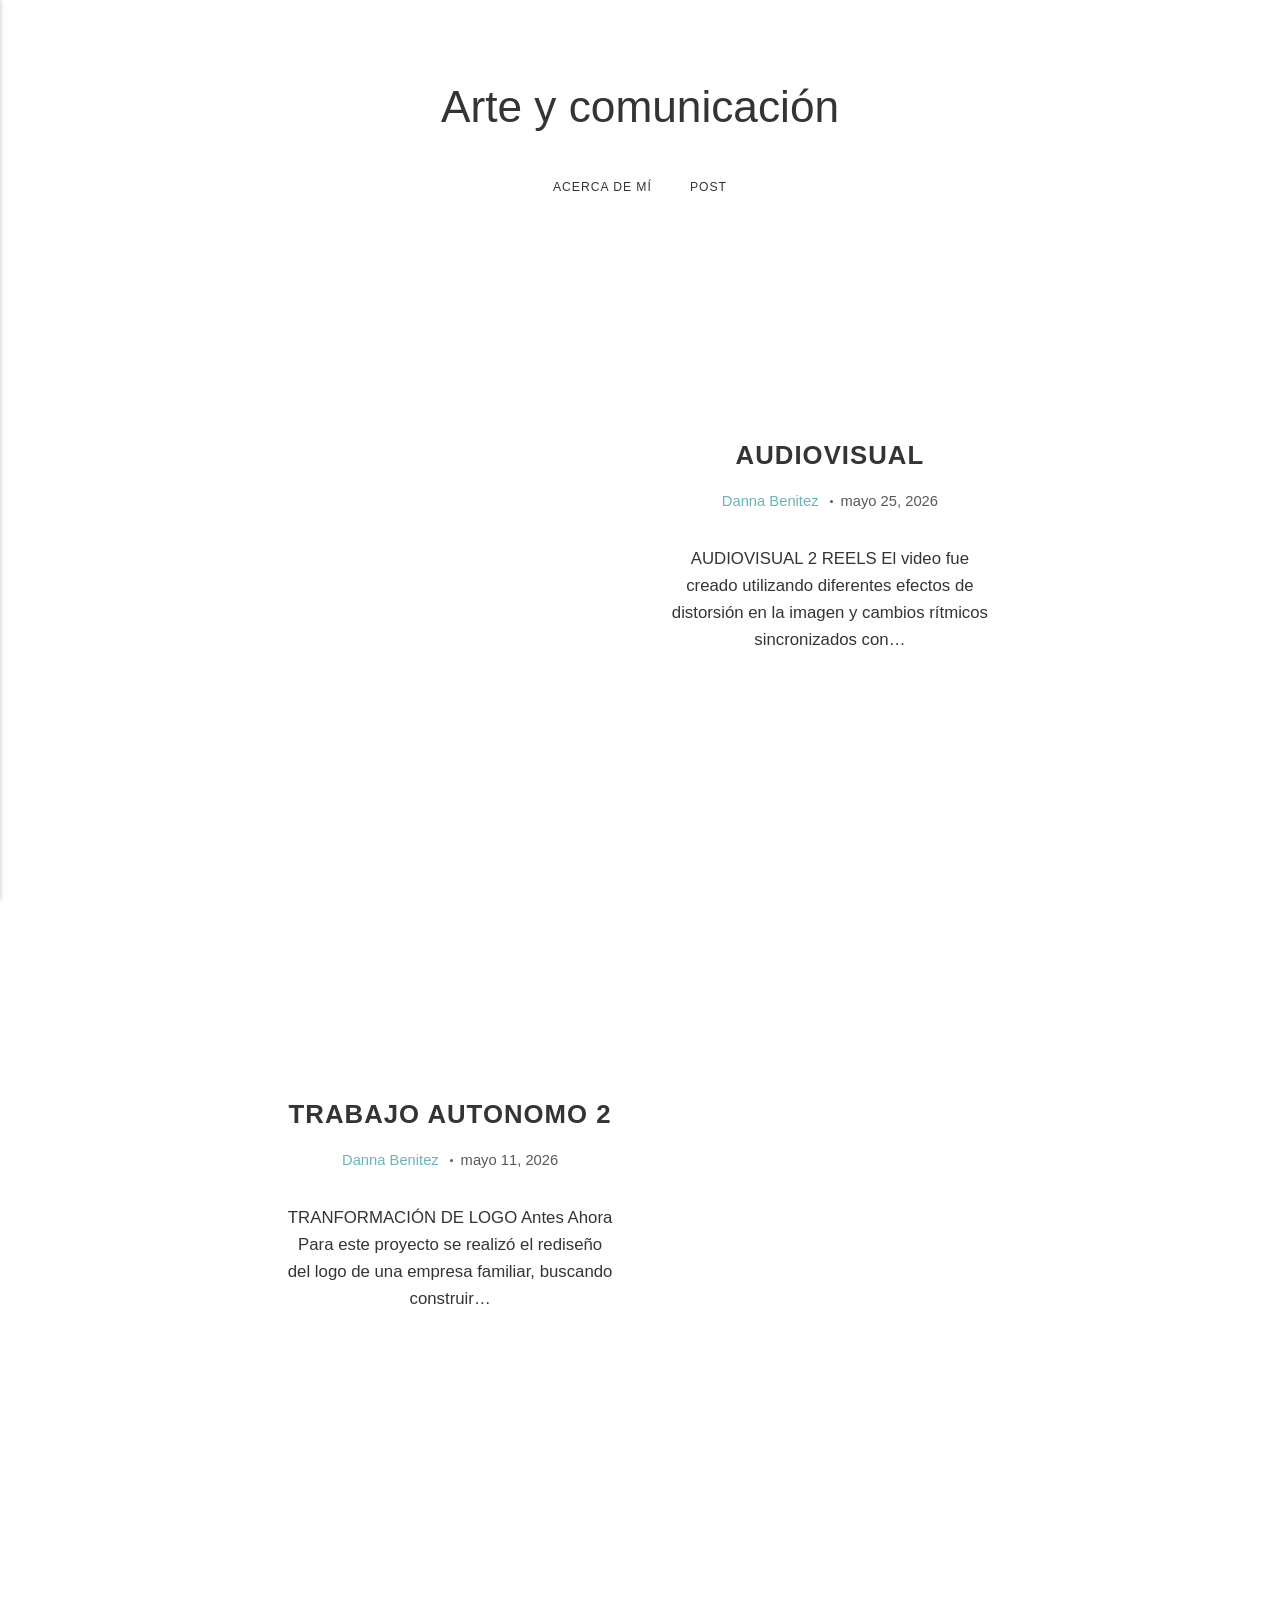
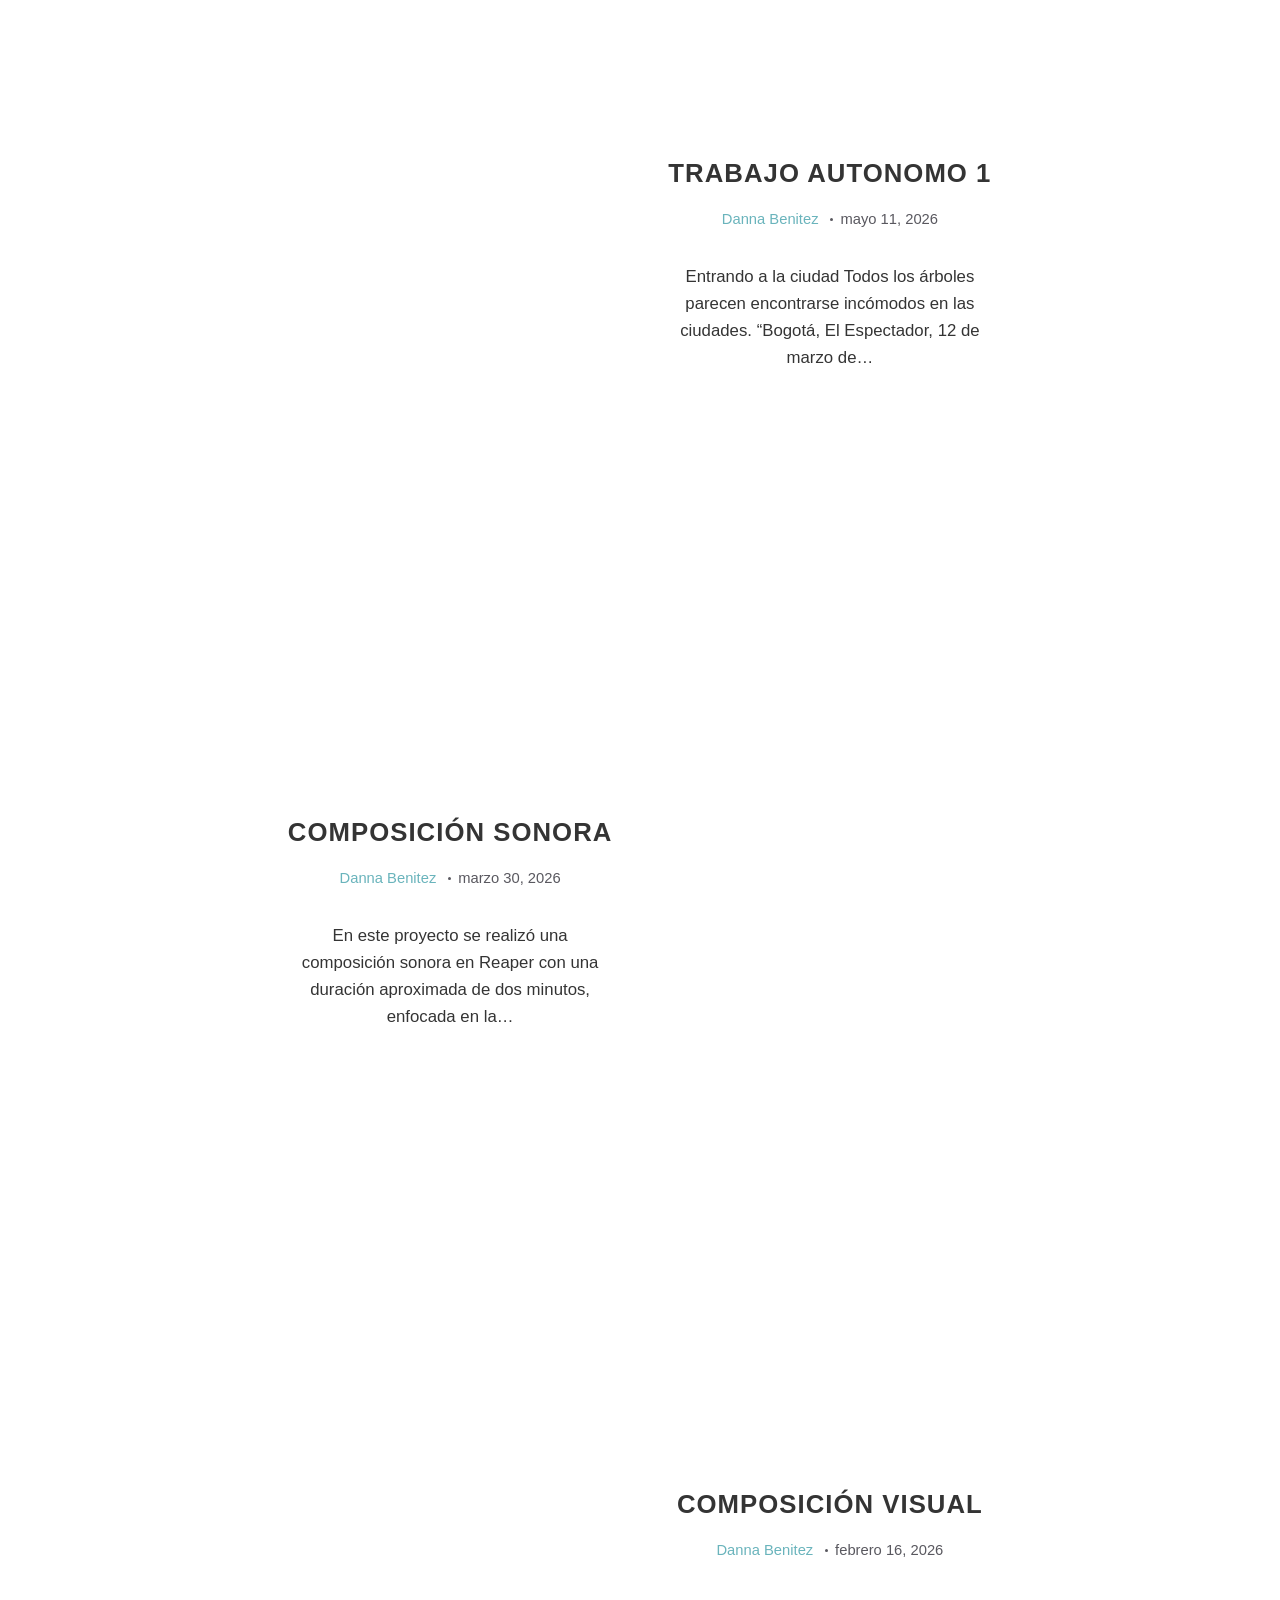
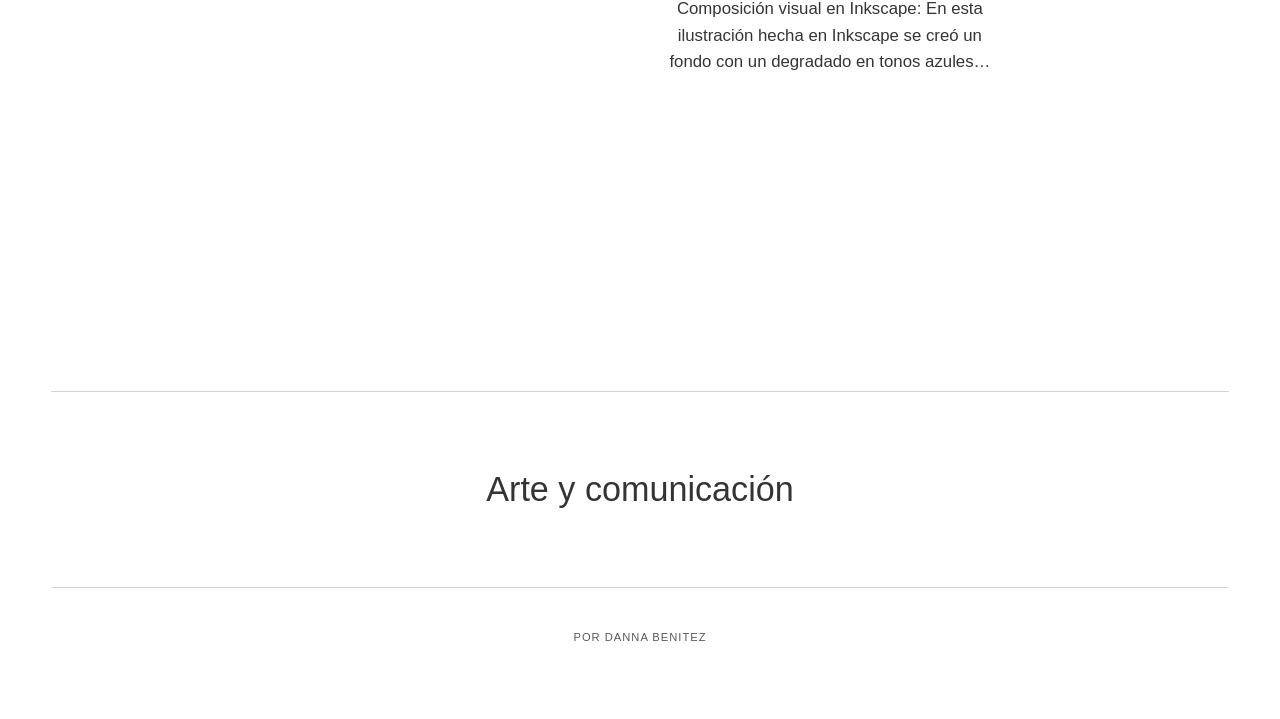
<file: index.html>
<!DOCTYPE html><html lang="es"><head><meta charset="utf-8"><meta http-equiv="X-UA-Compatible" content="IE=edge"><meta name="viewport" content="width=device-width,initial-scale=1"><title>Arte y comunicación</title><meta name="generator" content="Publii Open-Source CMS for Static Site"><link rel="canonical" href="https://dannabenitez088-glitch.github.io/arte-comunicacion/"><link rel="alternate" type="application/atom+xml" href="https://dannabenitez088-glitch.github.io/arte-comunicacion/feed.xml" title="Arte y comunicación - RSS"><link rel="alternate" type="application/json" href="https://dannabenitez088-glitch.github.io/arte-comunicacion/feed.json" title="Arte y comunicación - JSON"><meta property="og:title" content="Arte y comunicación"><meta property="og:site_name" content="Arte y comunicación"><meta property="og:description" content=""><meta property="og:url" content="https://dannabenitez088-glitch.github.io/arte-comunicacion/"><meta property="og:type" content="website"><link rel="shortcut icon" href="https://dannabenitez088-glitch.github.io/arte-comunicacion/media/website/Galaxia-novio.jpg" type="image/x-icon"><link rel="stylesheet" href="https://dannabenitez088-glitch.github.io/arte-comunicacion/assets/css/style.css?v=3adf69c5636855df0ee8ed0070f5b901"><script type="application/ld+json">{"@context":"http://schema.org","@type":"Organization","name":"Arte y comunicación","url":"https://dannabenitez088-glitch.github.io/arte-comunicacion/"}</script><style></style><noscript><style>img[loading] {
                    opacity: 1;
                }</style></noscript></head><body class="home-template"><div class="container"><header class="header"><a class="logo" href="https://dannabenitez088-glitch.github.io/arte-comunicacion/">Arte y comunicación</a><nav class="navbar js-navbar"><button class="navbar__toggle js-toggle" aria-label="Menu"><span class="navbar__toggle-box"><span class="navbar__toggle-inner">Menu</span></span></button><ul class="navbar__menu"><li><a href="https://dannabenitez088-glitch.github.io/arte-comunicacion/acerca-de-mi.html" target="_self">Acerca de mí</a></li><li><a href="https://dannabenitez088-glitch.github.io/arte-comunicacion/" target="_self">Post</a></li></ul></nav></header><main class="main"><div class="l-cards l-cards--reverse"><article class="c-card"><div class="c-card__text"><header><h2><a href="https://dannabenitez088-glitch.github.io/arte-comunicacion/audiovisual.html" class="inverse">Audiovisual</a></h2><p class="c-card__meta"><a href="https://dannabenitez088-glitch.github.io/arte-comunicacion/authors/danna-benitez/" title="Danna Benitez">Danna Benitez</a> <time datetime="2026-05-25T14:23">mayo 25, 2026</time></p></header><p class="c-card__desc">AUDIOVISUAL 2 REELS El video fue creado utilizando diferentes efectos de distorsión en la imagen y cambios rítmicos sincronizados con&hellip;</p></div></article><article class="c-card"><div class="c-card__text"><header><h2><a href="https://dannabenitez088-glitch.github.io/arte-comunicacion/trabajo-autonomo-2.html" class="inverse">Trabajo autonomo 2</a></h2><p class="c-card__meta"><a href="https://dannabenitez088-glitch.github.io/arte-comunicacion/authors/danna-benitez/" title="Danna Benitez">Danna Benitez</a> <time datetime="2026-05-11T19:18">mayo 11, 2026</time></p></header><p class="c-card__desc">TRANFORMACIÓN DE LOGO Antes Ahora Para este proyecto se realizó el rediseño del logo de una empresa familiar, buscando construir&hellip;</p></div></article><article class="c-card"><div class="c-card__text"><header><h2><a href="https://dannabenitez088-glitch.github.io/arte-comunicacion/trabajo-autonomo-1.html" class="inverse">Trabajo autonomo 1</a></h2><p class="c-card__meta"><a href="https://dannabenitez088-glitch.github.io/arte-comunicacion/authors/danna-benitez/" title="Danna Benitez">Danna Benitez</a> <time datetime="2026-05-11T19:11">mayo 11, 2026</time></p></header><p class="c-card__desc">Entrando a la ciudad Todos los árboles parecen encontrarse incómodos en las ciudades. “Bogotá, El Espectador, 12 de marzo de&hellip;</p></div></article><article class="c-card"><div class="c-card__text"><header><h2><a href="https://dannabenitez088-glitch.github.io/arte-comunicacion/composicion-sonora.html" class="inverse">Composición sonora</a></h2><p class="c-card__meta"><a href="https://dannabenitez088-glitch.github.io/arte-comunicacion/authors/danna-benitez/" title="Danna Benitez">Danna Benitez</a> <time datetime="2026-03-30T00:45">marzo 30, 2026</time></p></header><p class="c-card__desc">En este proyecto se realizó una composición sonora en Reaper con una duración aproximada de dos minutos, enfocada en la&hellip;</p></div></article><article class="c-card"><div class="c-card__text"><header><h2><a href="https://dannabenitez088-glitch.github.io/arte-comunicacion/mi-composicion-visual.html" class="inverse">Composición visual</a></h2><p class="c-card__meta"><a href="https://dannabenitez088-glitch.github.io/arte-comunicacion/authors/danna-benitez/" title="Danna Benitez">Danna Benitez</a> <time datetime="2026-02-16T11:36">febrero 16, 2026</time></p></header><p class="c-card__desc">Composición visual en Inkscape: En esta ilustración hecha en Inkscape se creó un fondo con un degradado en tonos azules&hellip;</p></div></article></div></main><footer class="footer"><a class="logo" href="https://dannabenitez088-glitch.github.io/arte-comunicacion/">Arte y comunicación</a><nav class="footer__nav"><ul></ul></nav><div class="footer__copyright">Por Danna Benitez</div></footer></div><script>window.publiiThemeMenuConfig={mobileMenuMode:'sidebar',animationSpeed:300,submenuWidth:'auto',doubleClickTime:500,mobileMenuExpandableSubmenus:true,relatedContainerForOverlayMenuSelector:'.navbar',};</script><script defer="defer" src="https://dannabenitez088-glitch.github.io/arte-comunicacion/assets/js/scripts.min.js?v=b103b2211e74472ffa1a0d35c0918ecc"></script><script>/*<![CDATA[*/var images=document.querySelectorAll("img[loading]");for(var i=0;i<images.length;i++){if(images[i].complete){images[i].classList.add("is-loaded")}else{images[i].addEventListener("load",function(){this.classList.add("is-loaded")},false)}};/*]]>*/</script></body></html>
</file>
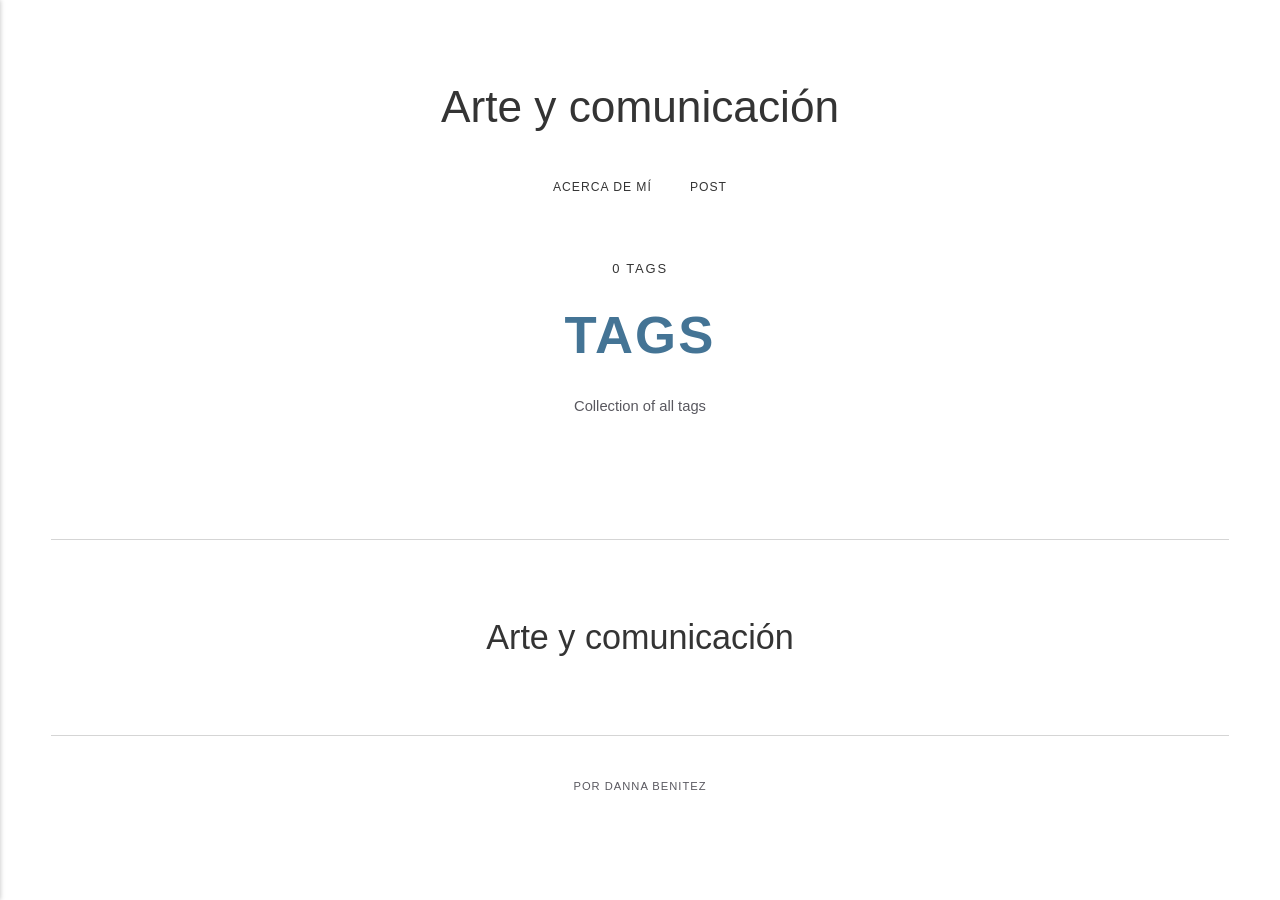
<file: tags/index.html>
<!DOCTYPE html><html lang="es"><head><meta charset="utf-8"><meta http-equiv="X-UA-Compatible" content="IE=edge"><meta name="viewport" content="width=device-width,initial-scale=1"><title>All tags - Arte y comunicación</title><meta name="robots" content="noindex, follow"><meta name="generator" content="Publii Open-Source CMS for Static Site"><link rel="alternate" type="application/atom+xml" href="https://dannabenitez088-glitch.github.io/arte-comunicacion/feed.xml" title="Arte y comunicación - RSS"><link rel="alternate" type="application/json" href="https://dannabenitez088-glitch.github.io/arte-comunicacion/feed.json" title="Arte y comunicación - JSON"><meta property="og:title" content="Arte y comunicación"><meta property="og:site_name" content="Arte y comunicación"><meta property="og:description" content=""><meta property="og:url" content="https://dannabenitez088-glitch.github.io/arte-comunicacion/tags/"><meta property="og:type" content="website"><link rel="shortcut icon" href="https://dannabenitez088-glitch.github.io/arte-comunicacion/media/website/Galaxia-novio.jpg" type="image/x-icon"><link rel="stylesheet" href="https://dannabenitez088-glitch.github.io/arte-comunicacion/assets/css/style.css?v=3adf69c5636855df0ee8ed0070f5b901"><script type="application/ld+json">{"@context":"http://schema.org","@type":"Organization","name":"Arte y comunicación","url":"https://dannabenitez088-glitch.github.io/arte-comunicacion/"}</script><style></style><noscript><style>img[loading] {
                    opacity: 1;
                }</style></noscript></head><body class="tags-template"><div class="container"><header class="header"><a class="logo" href="https://dannabenitez088-glitch.github.io/arte-comunicacion/">Arte y comunicación</a><nav class="navbar js-navbar"><button class="navbar__toggle js-toggle" aria-label="Menu"><span class="navbar__toggle-box"><span class="navbar__toggle-inner">Menu</span></span></button><ul class="navbar__menu"><li><a href="https://dannabenitez088-glitch.github.io/arte-comunicacion/acerca-de-mi.html" target="_self">Acerca de mí</a></li><li><a href="https://dannabenitez088-glitch.github.io/arte-comunicacion/" target="_self">Post</a></li></ul></nav></header><main class="main page page--tags"><div class="hero"><span class="hero__suptitle">0 tags</span><h1>Tags</h1><p class="hero__meta wrapper">Collection of all tags</p></div><ul class="page--tags__listing"></ul></main><footer class="footer"><a class="logo" href="https://dannabenitez088-glitch.github.io/arte-comunicacion/">Arte y comunicación</a><nav class="footer__nav"><ul></ul></nav><div class="footer__copyright">Por Danna Benitez</div></footer></div><script>window.publiiThemeMenuConfig={mobileMenuMode:'sidebar',animationSpeed:300,submenuWidth:'auto',doubleClickTime:500,mobileMenuExpandableSubmenus:true,relatedContainerForOverlayMenuSelector:'.navbar',};</script><script defer="defer" src="https://dannabenitez088-glitch.github.io/arte-comunicacion/assets/js/scripts.min.js?v=b103b2211e74472ffa1a0d35c0918ecc"></script><script>/*<![CDATA[*/var images=document.querySelectorAll("img[loading]");for(var i=0;i<images.length;i++){if(images[i].complete){images[i].classList.add("is-loaded")}else{images[i].addEventListener("load",function(){this.classList.add("is-loaded")},false)}};/*]]>*/</script></body></html>
</file>
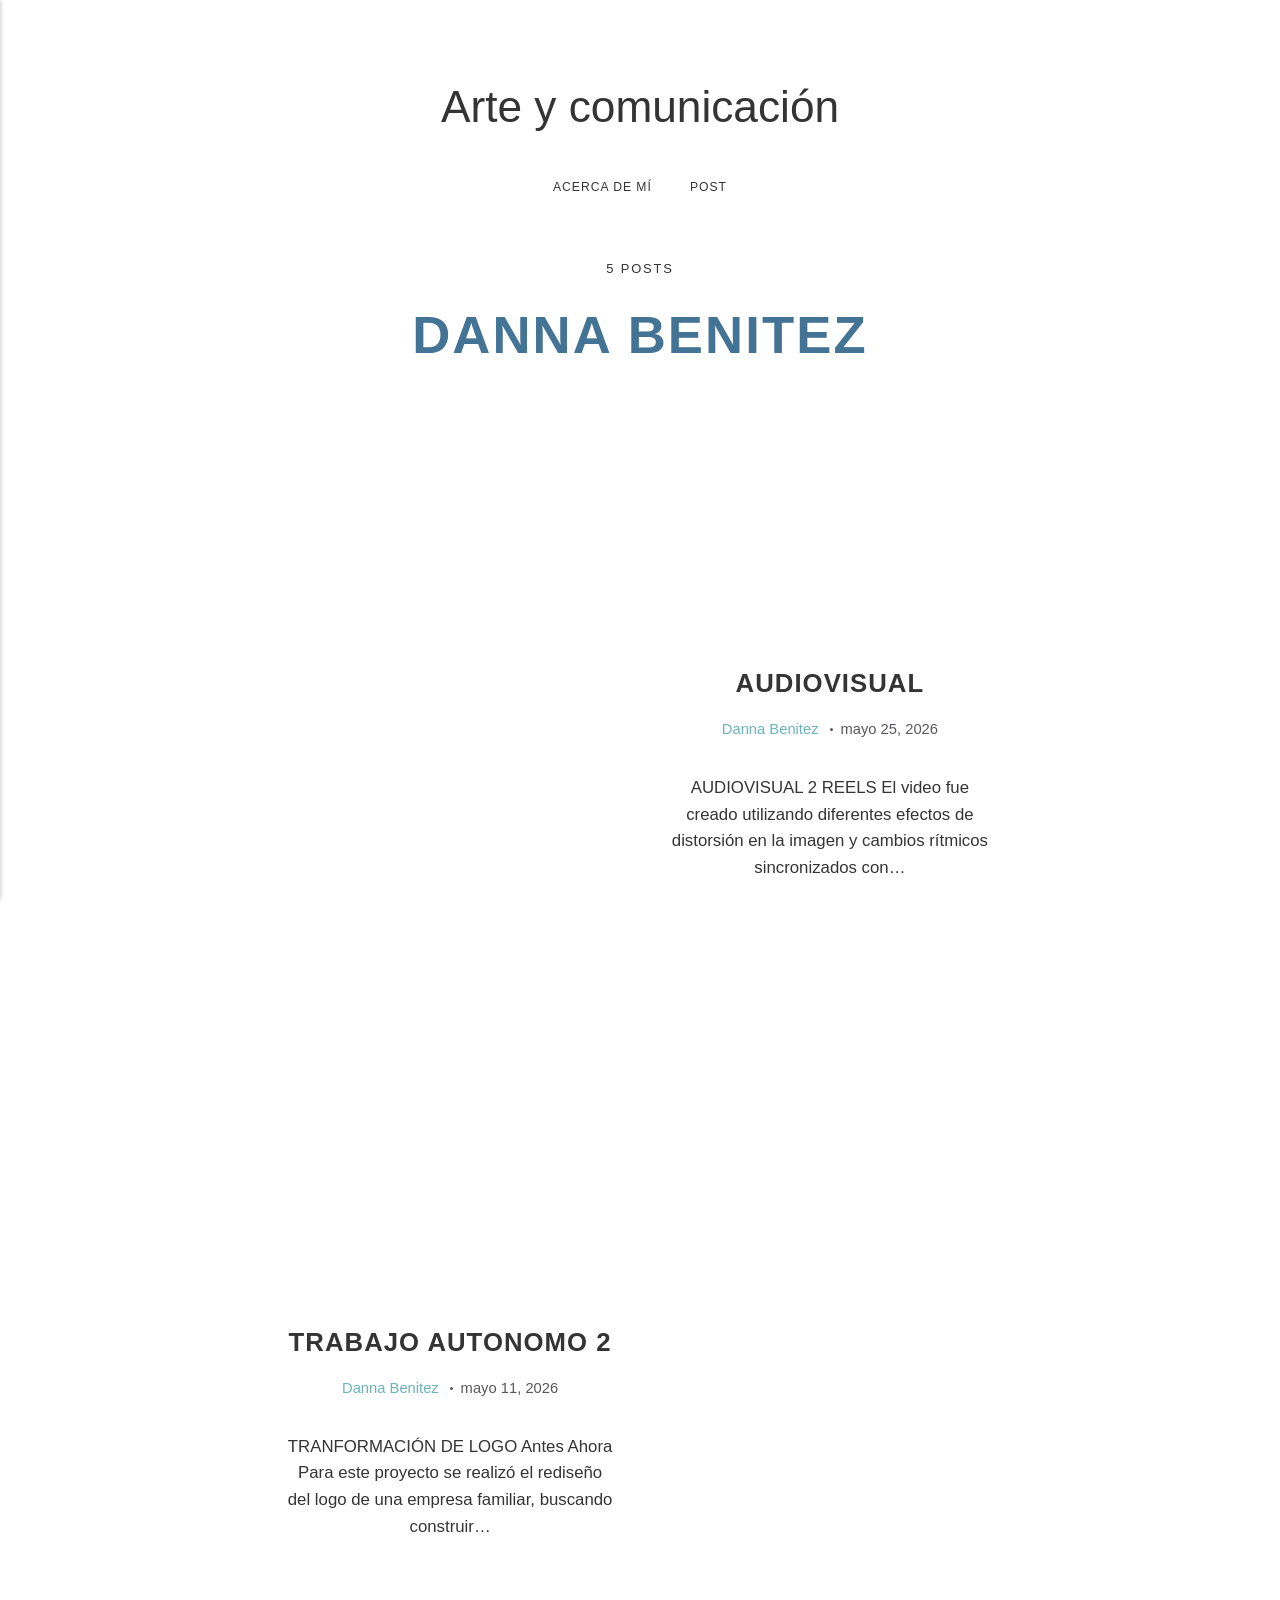
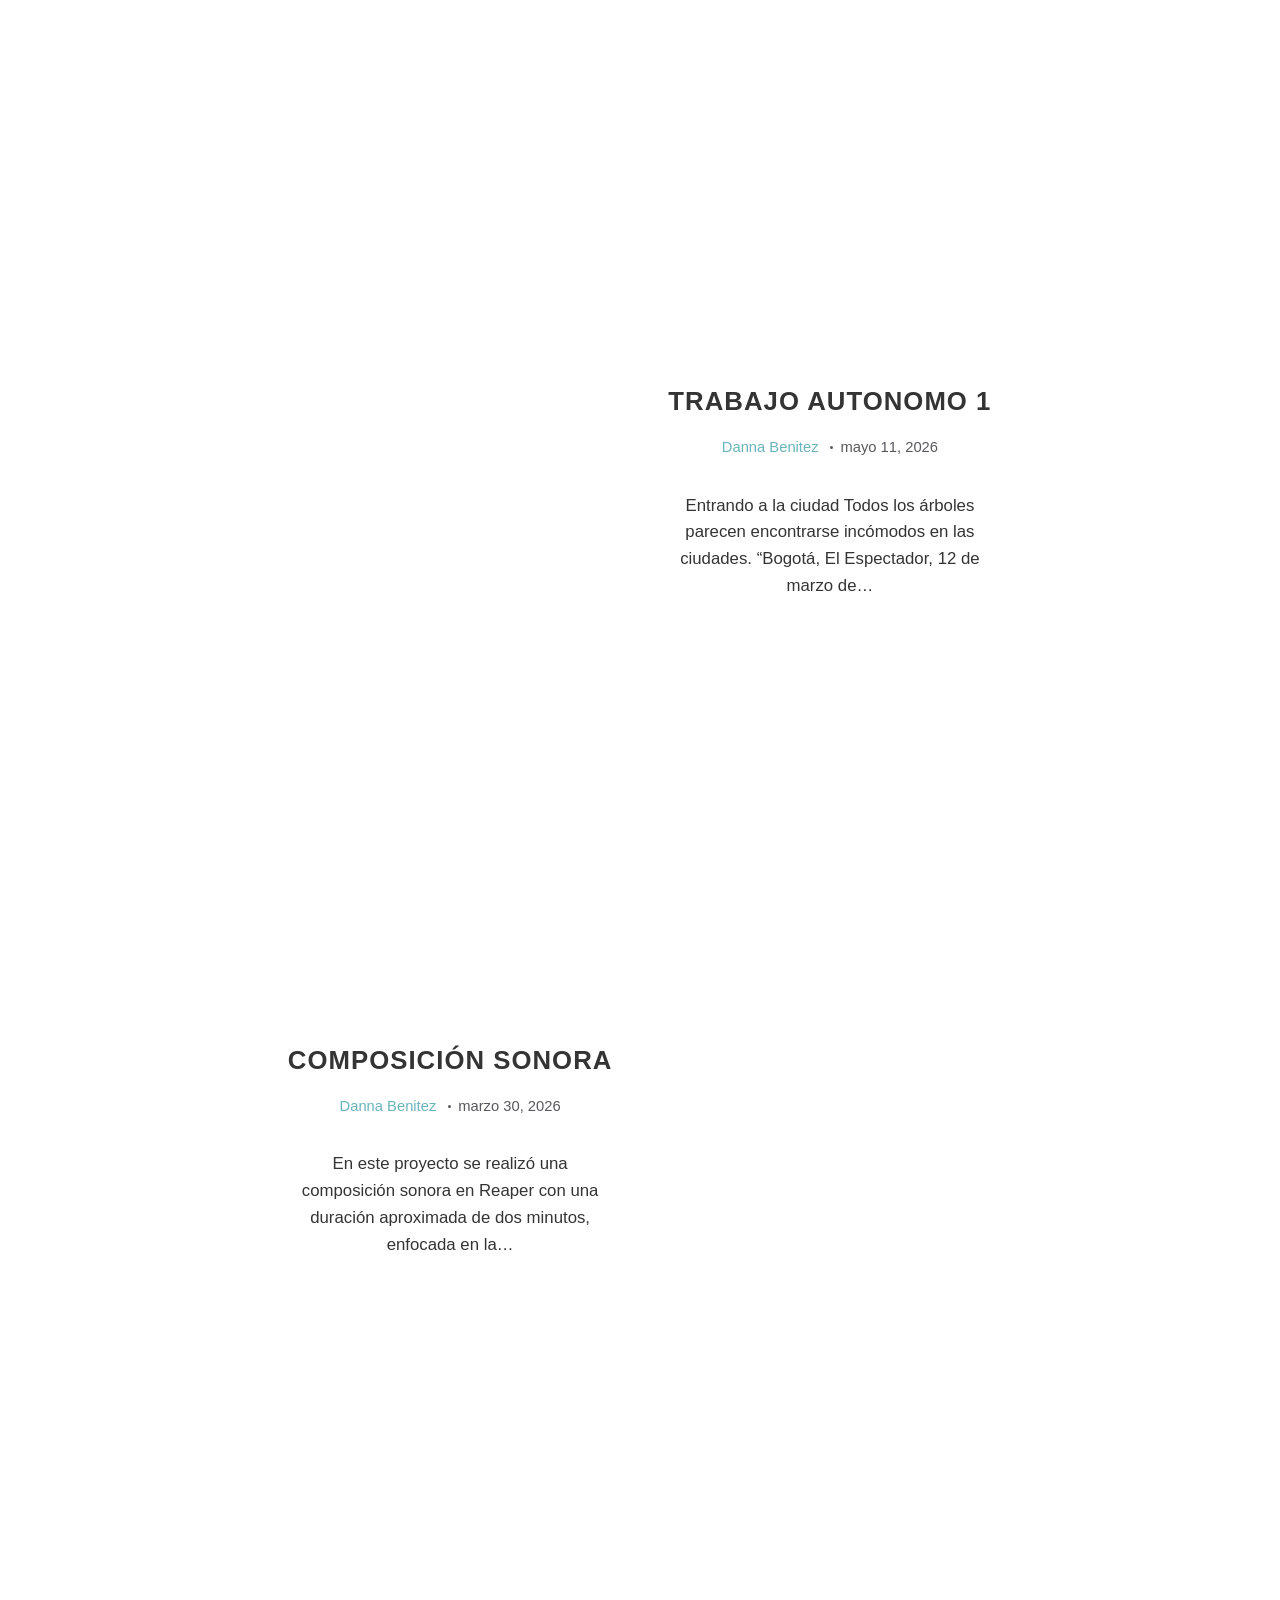
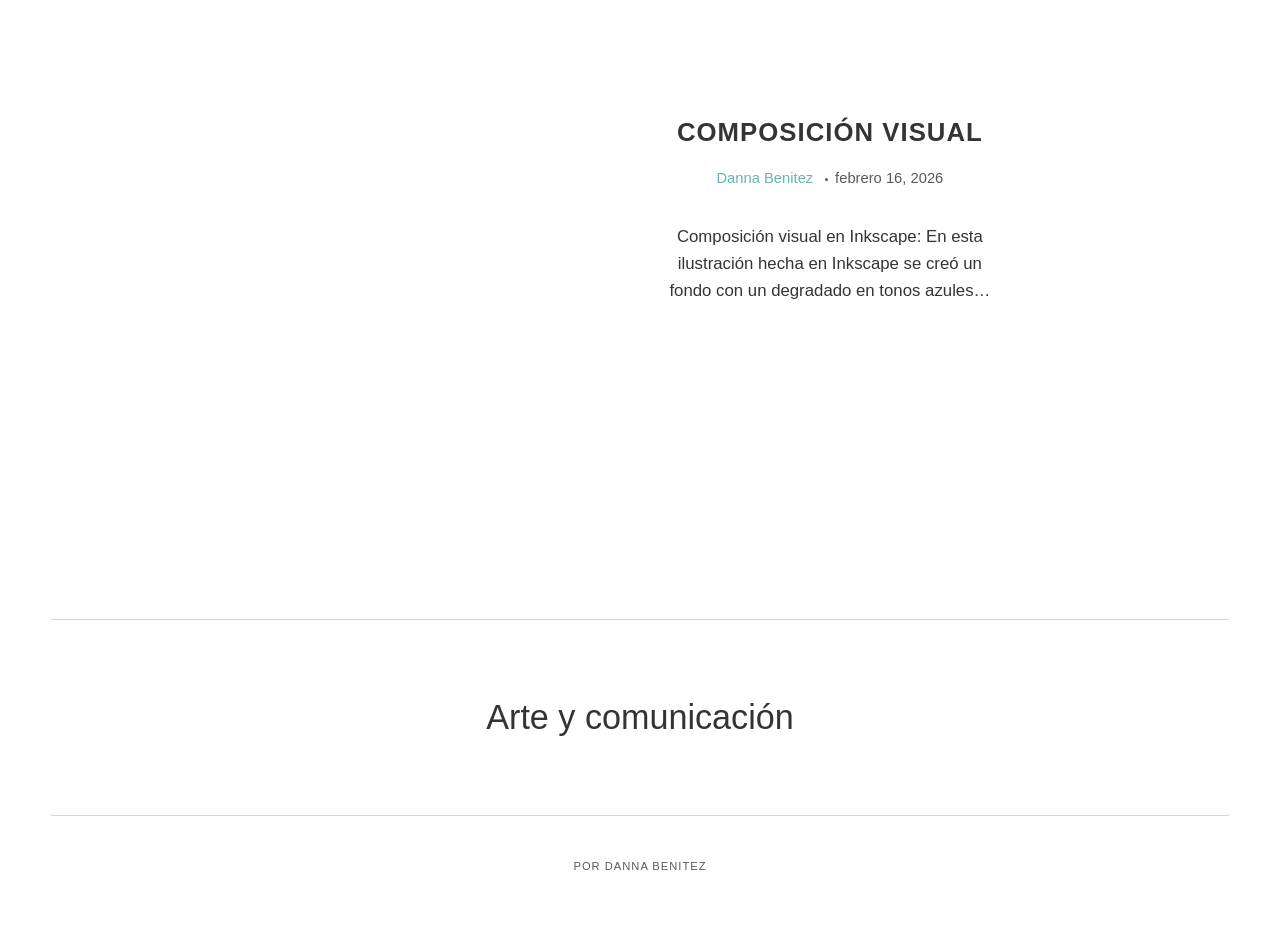
<file: authors/danna-benitez/index.html>
<!DOCTYPE html><html lang="es"><head><meta charset="utf-8"><meta http-equiv="X-UA-Compatible" content="IE=edge"><meta name="viewport" content="width=device-width,initial-scale=1"><title>Author: Danna Benitez - Arte y comunicación</title><meta name="robots" content="noindex, follow"><meta name="generator" content="Publii Open-Source CMS for Static Site"><link rel="alternate" type="application/atom+xml" href="https://dannabenitez088-glitch.github.io/arte-comunicacion/feed.xml" title="Arte y comunicación - RSS"><link rel="alternate" type="application/json" href="https://dannabenitez088-glitch.github.io/arte-comunicacion/feed.json" title="Arte y comunicación - JSON"><meta property="og:title" content="Danna Benitez"><meta property="og:site_name" content="Arte y comunicación"><meta property="og:description" content=""><meta property="og:url" content="https://dannabenitez088-glitch.github.io/arte-comunicacion/authors/danna-benitez/"><meta property="og:type" content="website"><link rel="shortcut icon" href="https://dannabenitez088-glitch.github.io/arte-comunicacion/media/website/Galaxia-novio.jpg" type="image/x-icon"><link rel="stylesheet" href="https://dannabenitez088-glitch.github.io/arte-comunicacion/assets/css/style.css?v=3adf69c5636855df0ee8ed0070f5b901"><script type="application/ld+json">{"@context":"http://schema.org","@type":"Organization","name":"Arte y comunicación","url":"https://dannabenitez088-glitch.github.io/arte-comunicacion/"}</script><style></style><noscript><style>img[loading] {
                    opacity: 1;
                }</style></noscript></head><body class="author-template"><div class="container"><header class="header"><a class="logo" href="https://dannabenitez088-glitch.github.io/arte-comunicacion/">Arte y comunicación</a><nav class="navbar js-navbar"><button class="navbar__toggle js-toggle" aria-label="Menu"><span class="navbar__toggle-box"><span class="navbar__toggle-inner">Menu</span></span></button><ul class="navbar__menu"><li><a href="https://dannabenitez088-glitch.github.io/arte-comunicacion/acerca-de-mi.html" target="_self">Acerca de mí</a></li><li><a href="https://dannabenitez088-glitch.github.io/arte-comunicacion/" target="_self">Post</a></li></ul></nav></header><main class="main page page--author"><div class="hero"><span class="hero__suptitle">5 posts</span><h1>Danna Benitez</h1></div><div class="l-cards l-cards--reverse"><article class="c-card"><div class="c-card__text"><header><h2><a href="https://dannabenitez088-glitch.github.io/arte-comunicacion/audiovisual.html" class="inverse">Audiovisual</a></h2><p class="c-card__meta"><a href="https://dannabenitez088-glitch.github.io/arte-comunicacion/authors/danna-benitez/" title="Danna Benitez">Danna Benitez</a> <time datetime="2026-05-25T14:23">mayo 25, 2026</time></p></header><p class="c-card__desc">AUDIOVISUAL 2 REELS El video fue creado utilizando diferentes efectos de distorsión en la imagen y cambios rítmicos sincronizados con&hellip;</p></div></article><article class="c-card"><div class="c-card__text"><header><h2><a href="https://dannabenitez088-glitch.github.io/arte-comunicacion/trabajo-autonomo-2.html" class="inverse">Trabajo autonomo 2</a></h2><p class="c-card__meta"><a href="https://dannabenitez088-glitch.github.io/arte-comunicacion/authors/danna-benitez/" title="Danna Benitez">Danna Benitez</a> <time datetime="2026-05-11T19:18">mayo 11, 2026</time></p></header><p class="c-card__desc">TRANFORMACIÓN DE LOGO Antes Ahora Para este proyecto se realizó el rediseño del logo de una empresa familiar, buscando construir&hellip;</p></div></article><article class="c-card"><div class="c-card__text"><header><h2><a href="https://dannabenitez088-glitch.github.io/arte-comunicacion/trabajo-autonomo-1.html" class="inverse">Trabajo autonomo 1</a></h2><p class="c-card__meta"><a href="https://dannabenitez088-glitch.github.io/arte-comunicacion/authors/danna-benitez/" title="Danna Benitez">Danna Benitez</a> <time datetime="2026-05-11T19:11">mayo 11, 2026</time></p></header><p class="c-card__desc">Entrando a la ciudad Todos los árboles parecen encontrarse incómodos en las ciudades. “Bogotá, El Espectador, 12 de marzo de&hellip;</p></div></article><article class="c-card"><div class="c-card__text"><header><h2><a href="https://dannabenitez088-glitch.github.io/arte-comunicacion/composicion-sonora.html" class="inverse">Composición sonora</a></h2><p class="c-card__meta"><a href="https://dannabenitez088-glitch.github.io/arte-comunicacion/authors/danna-benitez/" title="Danna Benitez">Danna Benitez</a> <time datetime="2026-03-30T00:45">marzo 30, 2026</time></p></header><p class="c-card__desc">En este proyecto se realizó una composición sonora en Reaper con una duración aproximada de dos minutos, enfocada en la&hellip;</p></div></article><article class="c-card"><div class="c-card__text"><header><h2><a href="https://dannabenitez088-glitch.github.io/arte-comunicacion/mi-composicion-visual.html" class="inverse">Composición visual</a></h2><p class="c-card__meta"><a href="https://dannabenitez088-glitch.github.io/arte-comunicacion/authors/danna-benitez/" title="Danna Benitez">Danna Benitez</a> <time datetime="2026-02-16T11:36">febrero 16, 2026</time></p></header><p class="c-card__desc">Composición visual en Inkscape: En esta ilustración hecha en Inkscape se creó un fondo con un degradado en tonos azules&hellip;</p></div></article></div></main><footer class="footer"><a class="logo" href="https://dannabenitez088-glitch.github.io/arte-comunicacion/">Arte y comunicación</a><nav class="footer__nav"><ul></ul></nav><div class="footer__copyright">Por Danna Benitez</div></footer></div><script>window.publiiThemeMenuConfig={mobileMenuMode:'sidebar',animationSpeed:300,submenuWidth:'auto',doubleClickTime:500,mobileMenuExpandableSubmenus:true,relatedContainerForOverlayMenuSelector:'.navbar',};</script><script defer="defer" src="https://dannabenitez088-glitch.github.io/arte-comunicacion/assets/js/scripts.min.js?v=b103b2211e74472ffa1a0d35c0918ecc"></script><script>/*<![CDATA[*/var images=document.querySelectorAll("img[loading]");for(var i=0;i<images.length;i++){if(images[i].complete){images[i].classList.add("is-loaded")}else{images[i].addEventListener("load",function(){this.classList.add("is-loaded")},false)}};/*]]>*/</script></body></html>
</file>
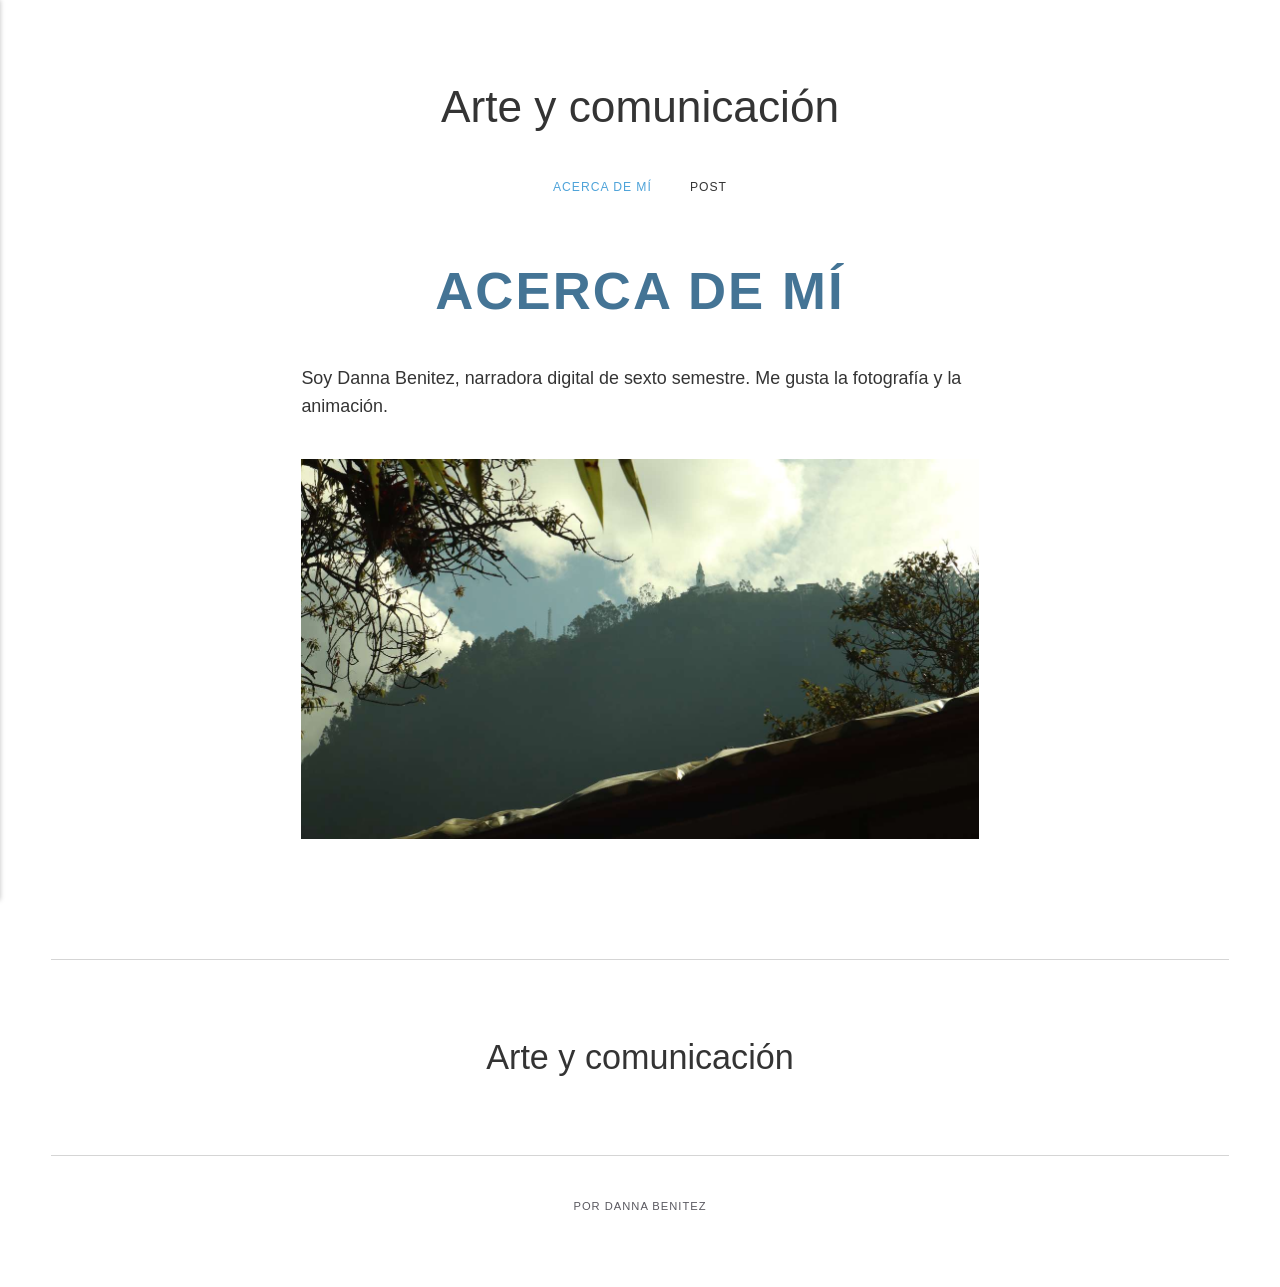
<file: acerca-de-mi.html>
<!DOCTYPE html><html lang="es"><head><meta charset="utf-8"><meta http-equiv="X-UA-Compatible" content="IE=edge"><meta name="viewport" content="width=device-width,initial-scale=1"><title>Acerca de mí - Arte y comunicación</title><meta name="description" content="Soy Danna Benitez, narradora digital de sexto semestre. Me gusta la fotografía y la animación."><meta name="generator" content="Publii Open-Source CMS for Static Site"><link rel="canonical" href="https://dannabenitez088-glitch.github.io/arte-comunicacion/acerca-de-mi.html"><link rel="alternate" type="application/atom+xml" href="https://dannabenitez088-glitch.github.io/arte-comunicacion/feed.xml" title="Arte y comunicación - RSS"><link rel="alternate" type="application/json" href="https://dannabenitez088-glitch.github.io/arte-comunicacion/feed.json" title="Arte y comunicación - JSON"><meta property="og:title" content="Acerca de mí"><meta property="og:site_name" content="Arte y comunicación"><meta property="og:description" content="Soy Danna Benitez, narradora digital de sexto semestre. Me gusta la fotografía y la animación."><meta property="og:url" content="https://dannabenitez088-glitch.github.io/arte-comunicacion/acerca-de-mi.html"><meta property="og:type" content="article"><link rel="shortcut icon" href="https://dannabenitez088-glitch.github.io/arte-comunicacion/media/website/Galaxia-novio.jpg" type="image/x-icon"><link rel="stylesheet" href="https://dannabenitez088-glitch.github.io/arte-comunicacion/assets/css/style.css?v=3adf69c5636855df0ee8ed0070f5b901"><script type="application/ld+json">{"@context":"http://schema.org","@type":"Article","mainEntityOfPage":{"@type":"WebPage","@id":"https://dannabenitez088-glitch.github.io/arte-comunicacion/acerca-de-mi.html"},"headline":"Acerca de mí","datePublished":"2026-02-15T18:03-05:00","dateModified":"2026-02-16T11:39-05:00","description":"Soy Danna Benitez, narradora digital de sexto semestre. Me gusta la fotografía y la animación.","author":{"@type":"Person","name":"Danna Benitez","url":"https://dannabenitez088-glitch.github.io/arte-comunicacion/authors/danna-benitez/"},"publisher":{"@type":"Organization","name":"Danna Benitez"}}</script><style></style><noscript><style>img[loading] {
                    opacity: 1;
                }</style></noscript></head><body class="page-template"><div class="container"><header class="header"><a class="logo" href="https://dannabenitez088-glitch.github.io/arte-comunicacion/">Arte y comunicación</a><nav class="navbar js-navbar"><button class="navbar__toggle js-toggle" aria-label="Menu"><span class="navbar__toggle-box"><span class="navbar__toggle-inner">Menu</span></span></button><ul class="navbar__menu"><li class="active"><a href="https://dannabenitez088-glitch.github.io/arte-comunicacion/acerca-de-mi.html" target="_self">Acerca de mí</a></li><li><a href="https://dannabenitez088-glitch.github.io/arte-comunicacion/" target="_self">Post</a></li></ul></nav></header><main class="page"><article class="content wrapper"><header class="hero"><h1>Acerca de mí</h1></header><div class="content__entry"><p>Soy Danna Benitez, narradora digital de sexto semestre. Me gusta la fotografía y la animación.</p><figure class="post__image"><img loading="lazy" src="https://dannabenitez088-glitch.github.io/arte-comunicacion/media/posts/1/IMG_3713.JPG" alt="Una fotografía tomada desde el campito." width="6000" height="3368" sizes="(max-width: 768px) 100vw, 1360px" srcset="https://dannabenitez088-glitch.github.io/arte-comunicacion/media/posts/1/responsive/IMG_3713-xs.JPG 300w, https://dannabenitez088-glitch.github.io/arte-comunicacion/media/posts/1/responsive/IMG_3713-sm.JPG 480w, https://dannabenitez088-glitch.github.io/arte-comunicacion/media/posts/1/responsive/IMG_3713-md.JPG 768w, https://dannabenitez088-glitch.github.io/arte-comunicacion/media/posts/1/responsive/IMG_3713-lg.JPG 1024w, https://dannabenitez088-glitch.github.io/arte-comunicacion/media/posts/1/responsive/IMG_3713-xl.JPG 1360w"></figure></div></article></main><footer class="footer"><a class="logo" href="https://dannabenitez088-glitch.github.io/arte-comunicacion/">Arte y comunicación</a><nav class="footer__nav"><ul></ul></nav><div class="footer__copyright">Por Danna Benitez</div></footer></div><script>window.publiiThemeMenuConfig={mobileMenuMode:'sidebar',animationSpeed:300,submenuWidth:'auto',doubleClickTime:500,mobileMenuExpandableSubmenus:true,relatedContainerForOverlayMenuSelector:'.navbar',};</script><script defer="defer" src="https://dannabenitez088-glitch.github.io/arte-comunicacion/assets/js/scripts.min.js?v=b103b2211e74472ffa1a0d35c0918ecc"></script><script>/*<![CDATA[*/var images=document.querySelectorAll("img[loading]");for(var i=0;i<images.length;i++){if(images[i].complete){images[i].classList.add("is-loaded")}else{images[i].addEventListener("load",function(){this.classList.add("is-loaded")},false)}};/*]]>*/</script></body></html>
</file>
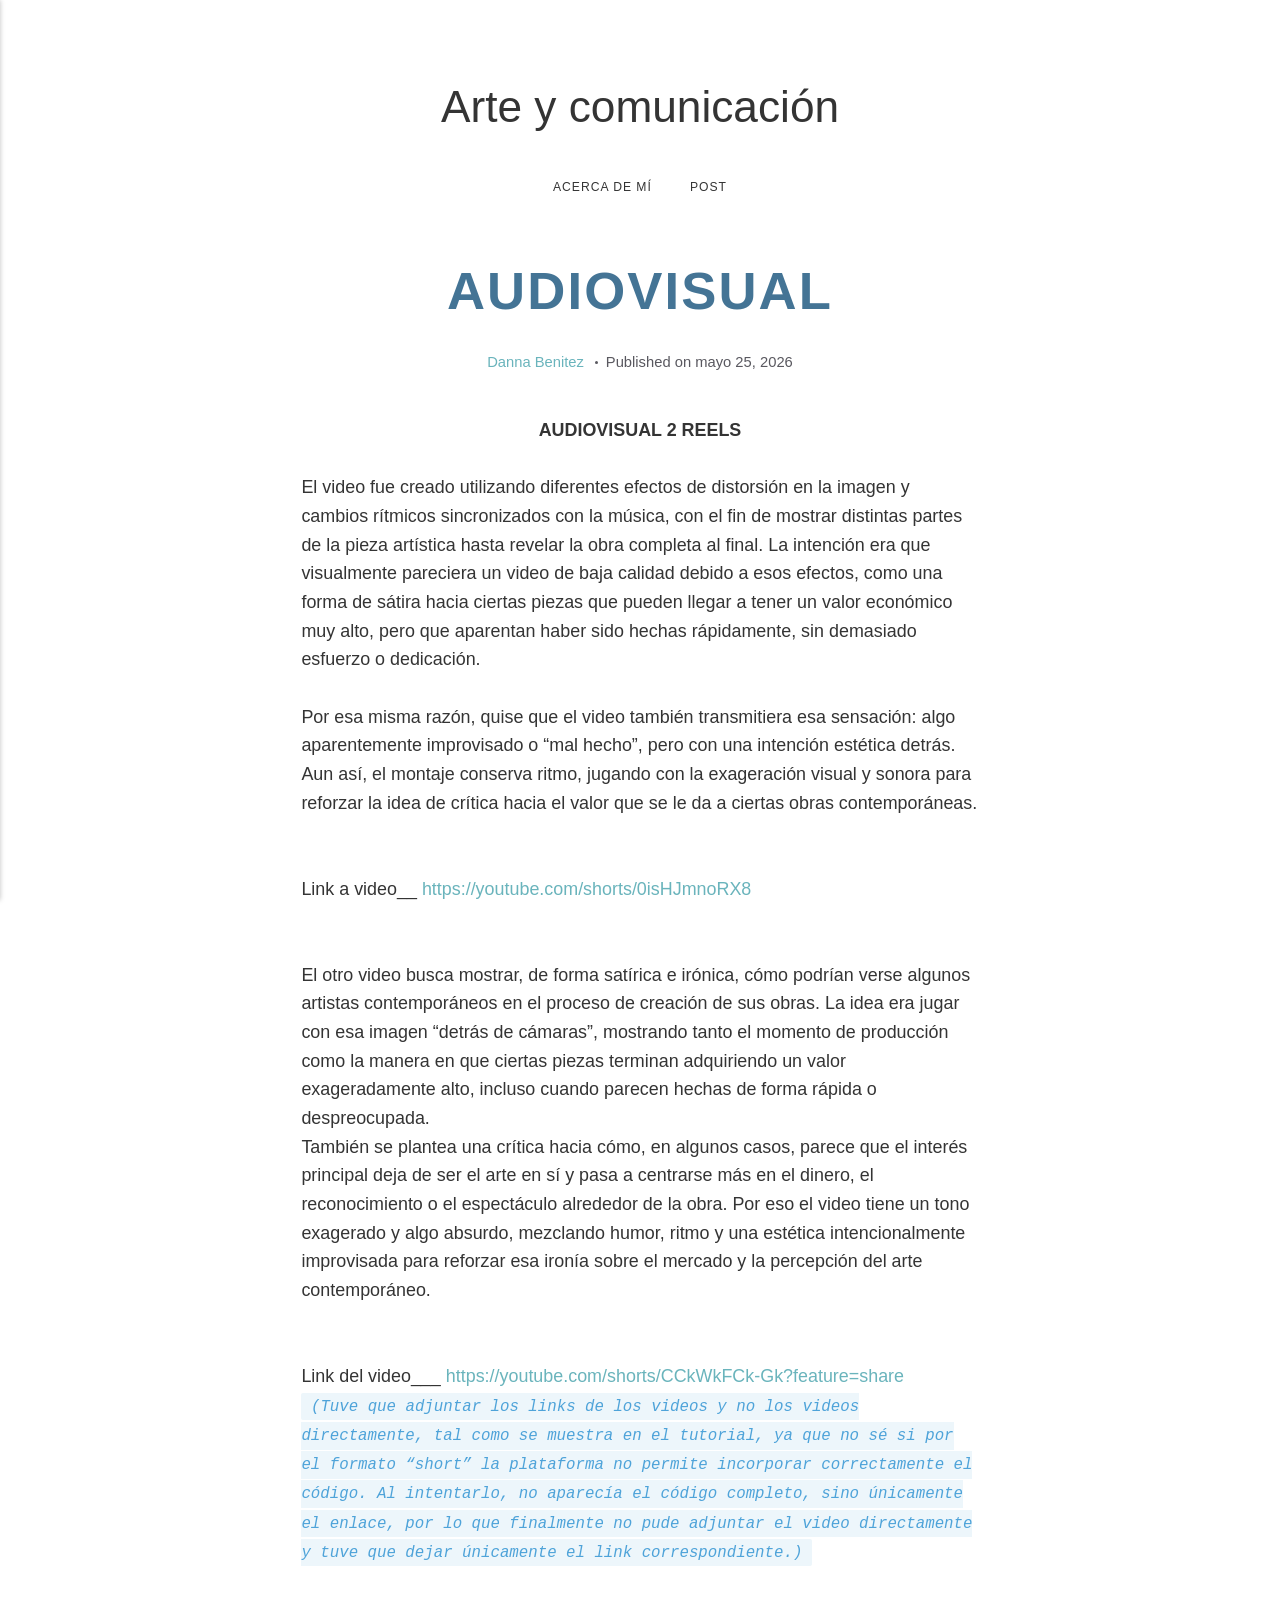
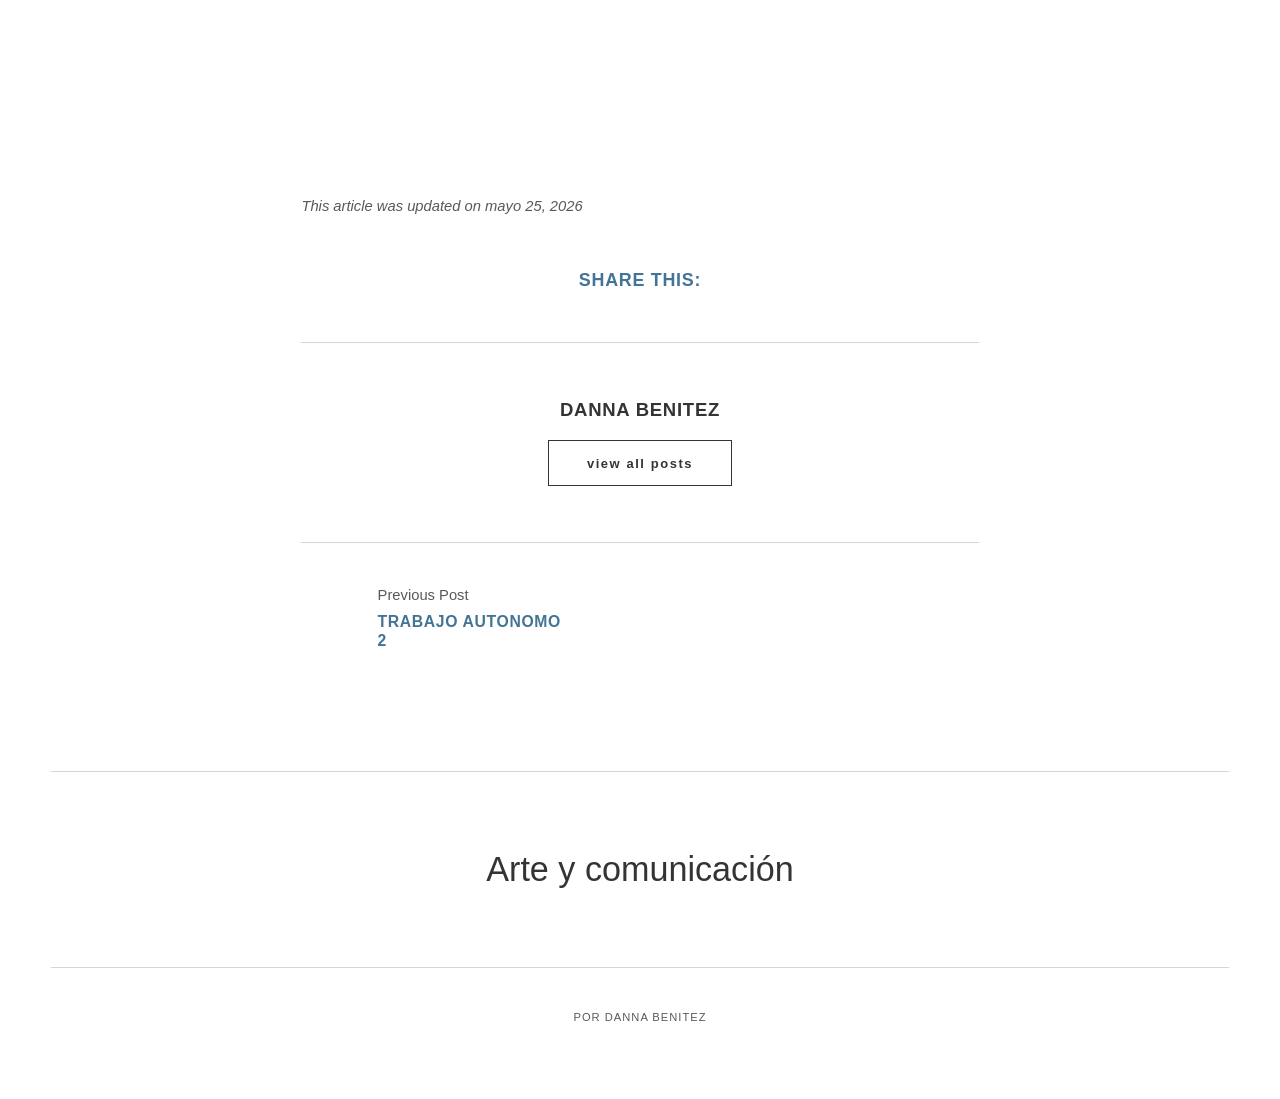
<file: audiovisual.html>
<!DOCTYPE html><html lang="es"><head><meta charset="utf-8"><meta http-equiv="X-UA-Compatible" content="IE=edge"><meta name="viewport" content="width=device-width,initial-scale=1"><title>Audiovisual - Arte y comunicación</title><meta name="description" content="AUDIOVISUAL 2 REELS El video fue creado utilizando diferentes efectos de distorsión en la imagen y cambios rítmicos sincronizados con&hellip;"><meta name="generator" content="Publii Open-Source CMS for Static Site"><link rel="canonical" href="https://dannabenitez088-glitch.github.io/arte-comunicacion/audiovisual.html"><link rel="alternate" type="application/atom+xml" href="https://dannabenitez088-glitch.github.io/arte-comunicacion/feed.xml" title="Arte y comunicación - RSS"><link rel="alternate" type="application/json" href="https://dannabenitez088-glitch.github.io/arte-comunicacion/feed.json" title="Arte y comunicación - JSON"><meta property="og:title" content="Audiovisual"><meta property="og:site_name" content="Arte y comunicación"><meta property="og:description" content="AUDIOVISUAL 2 REELS El video fue creado utilizando diferentes efectos de distorsión en la imagen y cambios rítmicos sincronizados con&hellip;"><meta property="og:url" content="https://dannabenitez088-glitch.github.io/arte-comunicacion/audiovisual.html"><meta property="og:type" content="article"><link rel="shortcut icon" href="https://dannabenitez088-glitch.github.io/arte-comunicacion/media/website/Galaxia-novio.jpg" type="image/x-icon"><link rel="stylesheet" href="https://dannabenitez088-glitch.github.io/arte-comunicacion/assets/css/style.css?v=3adf69c5636855df0ee8ed0070f5b901"><script type="application/ld+json">{"@context":"http://schema.org","@type":"Article","mainEntityOfPage":{"@type":"WebPage","@id":"https://dannabenitez088-glitch.github.io/arte-comunicacion/audiovisual.html"},"headline":"Audiovisual","datePublished":"2026-05-25T14:23-05:00","dateModified":"2026-05-25T14:23-05:00","description":"AUDIOVISUAL 2 REELS El video fue creado utilizando diferentes efectos de distorsión en la imagen y cambios rítmicos sincronizados con&hellip;","author":{"@type":"Person","name":"Danna Benitez","url":"https://dannabenitez088-glitch.github.io/arte-comunicacion/authors/danna-benitez/"},"publisher":{"@type":"Organization","name":"Danna Benitez"}}</script><style></style><noscript><style>img[loading] {
                    opacity: 1;
                }</style></noscript></head><body class="post-template"><div class="container"><header class="header"><a class="logo" href="https://dannabenitez088-glitch.github.io/arte-comunicacion/">Arte y comunicación</a><nav class="navbar js-navbar"><button class="navbar__toggle js-toggle" aria-label="Menu"><span class="navbar__toggle-box"><span class="navbar__toggle-inner">Menu</span></span></button><ul class="navbar__menu"><li><a href="https://dannabenitez088-glitch.github.io/arte-comunicacion/acerca-de-mi.html" target="_self">Acerca de mí</a></li><li><a href="https://dannabenitez088-glitch.github.io/arte-comunicacion/" target="_self">Post</a></li></ul></nav></header><main class="post"><article class="content wrapper"><header class="hero"><h1>Audiovisual</h1><p class="hero__meta"><a href="https://dannabenitez088-glitch.github.io/arte-comunicacion/authors/danna-benitez/" rel="author" title="Danna Benitez">Danna Benitez</a> <span>Published on <time datetime="2026-05-25T14:23">mayo 25, 2026</time></span></p></header><div class="content__entry"><p class="align-center"><strong>AUDIOVISUAL 2 REELS</strong></p><p class="isSelectedEnd">El video fue creado utilizando diferentes efectos de distorsión en la imagen y cambios rítmicos sincronizados con la música, con el fin de mostrar distintas partes de la pieza artística hasta revelar la obra completa al final. La intención era que visualmente pareciera un video de baja calidad debido a esos efectos, como una forma de sátira hacia ciertas piezas que pueden llegar a tener un valor económico muy alto, pero que aparentan haber sido hechas rápidamente, sin demasiado esfuerzo o dedicación.</p><p>Por esa misma razón, quise que el video también transmitiera esa sensación: algo aparentemente improvisado o “mal hecho”, pero con una intención estética detrás. Aun así, el montaje conserva ritmo, jugando con la exageración visual y sonora para reforzar la idea de crítica hacia el valor que se le da a ciertas obras contemporáneas.</p><p><br>Link a video__ <a href="https://youtube.com/shorts/0isHJmnoRX8">https://youtube.com/shorts/0isHJmnoRX8</a> <br><br></p><p class="isSelectedEnd">El otro video busca mostrar, de forma satírica e irónica, cómo podrían verse algunos artistas contemporáneos en el proceso de creación de sus obras. La idea era jugar con esa imagen “detrás de cámaras”, mostrando tanto el momento de producción como la manera en que ciertas piezas terminan adquiriendo un valor exageradamente alto, incluso cuando parecen hechas de forma rápida o despreocupada.</p><address>También se plantea una crítica hacia cómo, en algunos casos, parece que el interés principal deja de ser el arte en sí y pasa a centrarse más en el dinero, el reconocimiento o el espectáculo alrededor de la obra. Por eso el video tiene un tono exagerado y algo absurdo, mezclando humor, ritmo y una estética intencionalmente improvisada para reforzar esa ironía sobre el mercado y la percepción del arte contemporáneo.<br><br><br>Link del video___ <a href="https://youtube.com/shorts/CCkWkFCk-Gk?feature=share">https://youtube.com/shorts/CCkWkFCk-Gk?feature=share</a><br><code><em>(Tuve que adjuntar los links de los videos y no los videos directamente, tal como se muestra en el tutorial, ya que no sé si por el formato “short” la plataforma no permite incorporar correctamente el código. Al intentarlo, no aparecía el código completo, sino únicamente el enlace, por lo que finalmente no pude adjuntar el video directamente y tuve que dejar únicamente el link correspondiente.)</em></code></address><p> </p><p> </p><p><br><br></p></div><footer class="content__footer"><p class="content__last-updated">This article was updated on mayo 25, 2026</p><div class="content__share-tag-wrap"><div class="content__share"><h3 class="h6">Share this:</h3></div></div><div class="content__bio"><h3 class="h5"><a href="https://dannabenitez088-glitch.github.io/arte-comunicacion/authors/danna-benitez/" class="inverse" title="Danna Benitez">Danna Benitez</a></h3><p><a href="https://dannabenitez088-glitch.github.io/arte-comunicacion/authors/danna-benitez/" class="btn">View all posts</a></p></div><nav class="content__nav"><div class="content__nav__prev"><a href="https://dannabenitez088-glitch.github.io/arte-comunicacion/trabajo-autonomo-2.html" class="content__nav__link" rel="prev"><div class="content__nav__text">Previous Post<h3 class="h5">Trabajo autonomo 2</h3></div></a></div></nav></footer></article></main><footer class="footer"><a class="logo" href="https://dannabenitez088-glitch.github.io/arte-comunicacion/">Arte y comunicación</a><nav class="footer__nav"><ul></ul></nav><div class="footer__copyright">Por Danna Benitez</div></footer></div><script>window.publiiThemeMenuConfig={mobileMenuMode:'sidebar',animationSpeed:300,submenuWidth:'auto',doubleClickTime:500,mobileMenuExpandableSubmenus:true,relatedContainerForOverlayMenuSelector:'.navbar',};</script><script defer="defer" src="https://dannabenitez088-glitch.github.io/arte-comunicacion/assets/js/scripts.min.js?v=b103b2211e74472ffa1a0d35c0918ecc"></script><script>/*<![CDATA[*/var images=document.querySelectorAll("img[loading]");for(var i=0;i<images.length;i++){if(images[i].complete){images[i].classList.add("is-loaded")}else{images[i].addEventListener("load",function(){this.classList.add("is-loaded")},false)}};/*]]>*/</script></body></html>
</file>
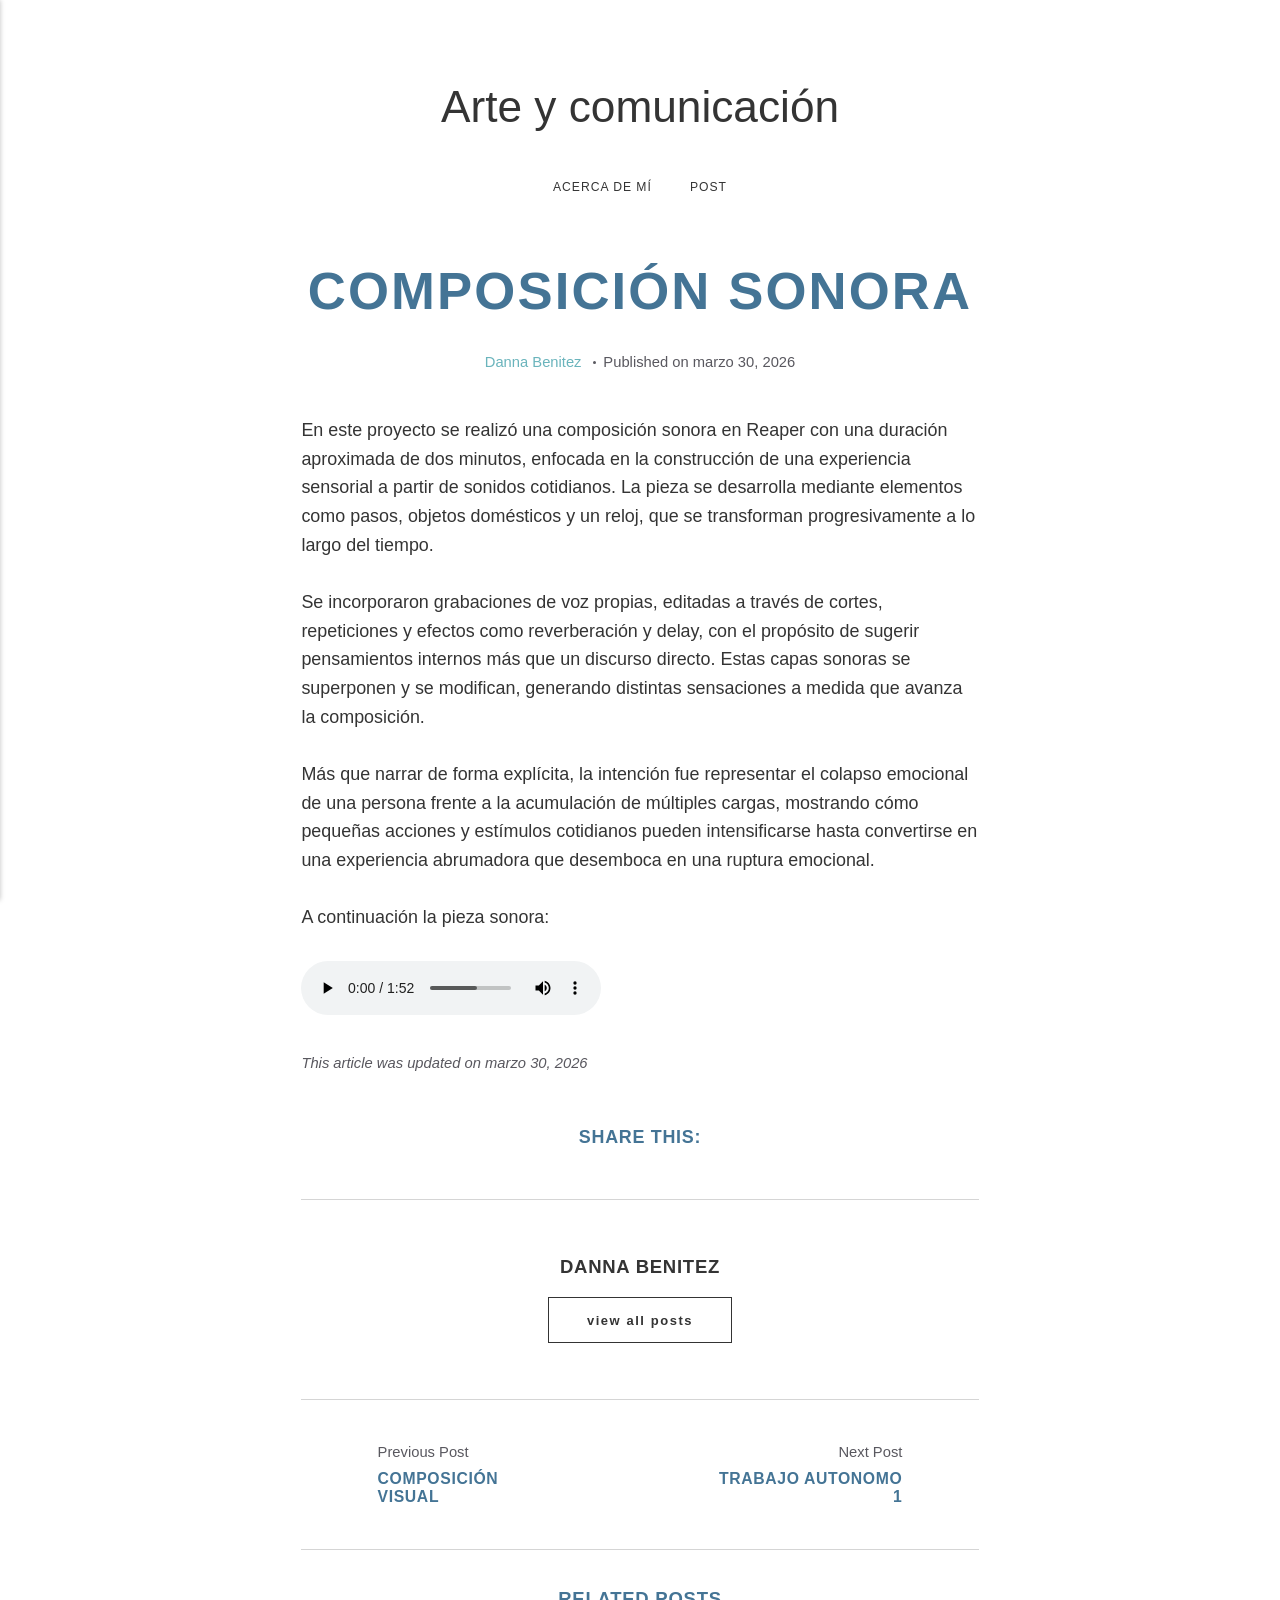
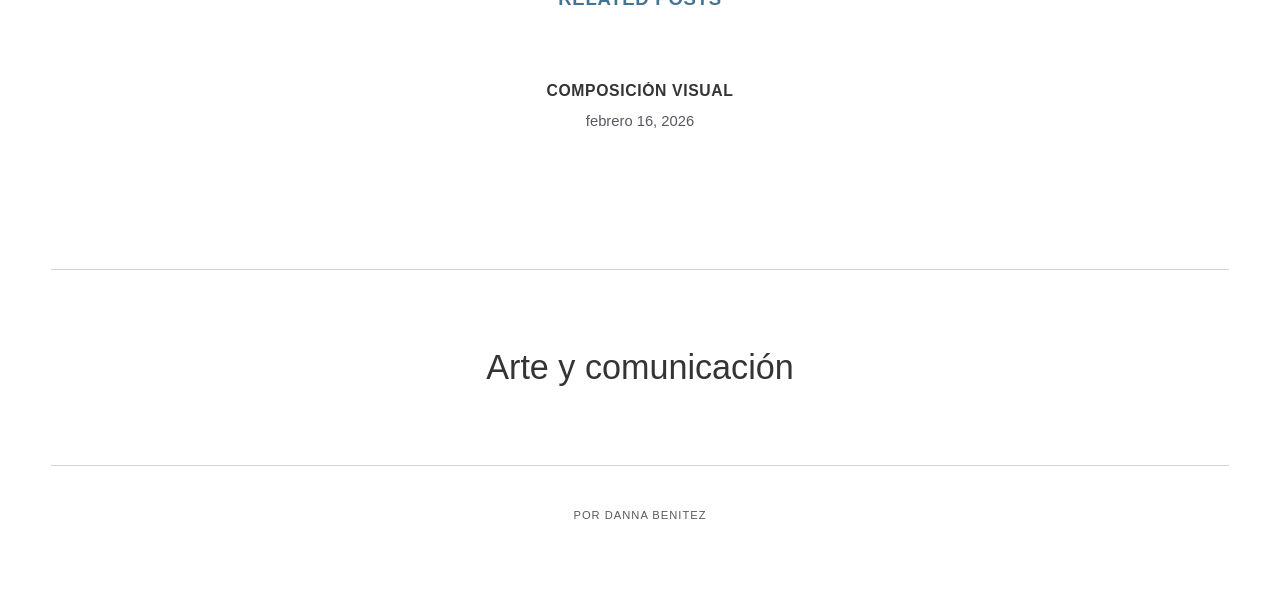
<file: composicion-sonora.html>
<!DOCTYPE html><html lang="es"><head><meta charset="utf-8"><meta http-equiv="X-UA-Compatible" content="IE=edge"><meta name="viewport" content="width=device-width,initial-scale=1"><title>Composición sonora - Arte y comunicación</title><meta name="description" content="En este proyecto se realizó una composición sonora en Reaper con una duración aproximada de dos minutos, enfocada en la&hellip;"><meta name="generator" content="Publii Open-Source CMS for Static Site"><link rel="canonical" href="https://dannabenitez088-glitch.github.io/arte-comunicacion/composicion-sonora.html"><link rel="alternate" type="application/atom+xml" href="https://dannabenitez088-glitch.github.io/arte-comunicacion/feed.xml" title="Arte y comunicación - RSS"><link rel="alternate" type="application/json" href="https://dannabenitez088-glitch.github.io/arte-comunicacion/feed.json" title="Arte y comunicación - JSON"><meta property="og:title" content="Composición sonora"><meta property="og:site_name" content="Arte y comunicación"><meta property="og:description" content="En este proyecto se realizó una composición sonora en Reaper con una duración aproximada de dos minutos, enfocada en la&hellip;"><meta property="og:url" content="https://dannabenitez088-glitch.github.io/arte-comunicacion/composicion-sonora.html"><meta property="og:type" content="article"><link rel="shortcut icon" href="https://dannabenitez088-glitch.github.io/arte-comunicacion/media/website/Galaxia-novio.jpg" type="image/x-icon"><link rel="stylesheet" href="https://dannabenitez088-glitch.github.io/arte-comunicacion/assets/css/style.css?v=3adf69c5636855df0ee8ed0070f5b901"><script type="application/ld+json">{"@context":"http://schema.org","@type":"Article","mainEntityOfPage":{"@type":"WebPage","@id":"https://dannabenitez088-glitch.github.io/arte-comunicacion/composicion-sonora.html"},"headline":"Composición sonora","datePublished":"2026-03-30T00:45-05:00","dateModified":"2026-03-30T01:03-05:00","description":"En este proyecto se realizó una composición sonora en Reaper con una duración aproximada de dos minutos, enfocada en la&hellip;","author":{"@type":"Person","name":"Danna Benitez","url":"https://dannabenitez088-glitch.github.io/arte-comunicacion/authors/danna-benitez/"},"publisher":{"@type":"Organization","name":"Danna Benitez"}}</script><style></style><noscript><style>img[loading] {
                    opacity: 1;
                }</style></noscript></head><body class="post-template"><div class="container"><header class="header"><a class="logo" href="https://dannabenitez088-glitch.github.io/arte-comunicacion/">Arte y comunicación</a><nav class="navbar js-navbar"><button class="navbar__toggle js-toggle" aria-label="Menu"><span class="navbar__toggle-box"><span class="navbar__toggle-inner">Menu</span></span></button><ul class="navbar__menu"><li><a href="https://dannabenitez088-glitch.github.io/arte-comunicacion/acerca-de-mi.html" target="_self">Acerca de mí</a></li><li><a href="https://dannabenitez088-glitch.github.io/arte-comunicacion/" target="_self">Post</a></li></ul></nav></header><main class="post"><article class="content wrapper"><header class="hero"><h1>Composición sonora</h1><p class="hero__meta"><a href="https://dannabenitez088-glitch.github.io/arte-comunicacion/authors/danna-benitez/" rel="author" title="Danna Benitez">Danna Benitez</a> <span>Published on <time datetime="2026-03-30T00:45">marzo 30, 2026</time></span></p></header><div class="content__entry"><p data-start="108" data-end="475">En este proyecto se realizó una composición sonora en <span class="hover:entity-accent entity-underline inline cursor-pointer align-baseline"><span class="whitespace-normal">Reaper</span></span> con una duración aproximada de dos minutos, enfocada en la construcción de una experiencia sensorial a partir de sonidos cotidianos. La pieza se desarrolla mediante elementos como pasos, objetos domésticos y un reloj, que se transforman progresivamente a lo largo del tiempo.</p><p data-start="477" data-end="797">Se incorporaron grabaciones de voz propias, editadas a través de cortes, repeticiones y efectos como reverberación y delay, con el propósito de sugerir pensamientos internos más que un discurso directo. Estas capas sonoras se superponen y se modifican, generando distintas sensaciones a medida que avanza la composición.</p><p data-start="799" data-end="1109">Más que narrar de forma explícita, la intención fue representar el colapso emocional de una persona frente a la acumulación de múltiples cargas, mostrando cómo pequeñas acciones y estímulos cotidianos pueden intensificarse hasta convertirse en una experiencia abrumadora que desemboca en una ruptura emocional.<br><br>A continuación la pieza sonora:</p><p><audio loading="lazy" controls="controls" src="https://dannabenitez088-glitch.github.io/arte-comunicacion/media/posts/3/ARTE-Y-COMUNICACION-2.mp3"></audio></p></div><footer class="content__footer"><p class="content__last-updated">This article was updated on marzo 30, 2026</p><div class="content__share-tag-wrap"><div class="content__share"><h3 class="h6">Share this:</h3></div></div><div class="content__bio"><h3 class="h5"><a href="https://dannabenitez088-glitch.github.io/arte-comunicacion/authors/danna-benitez/" class="inverse" title="Danna Benitez">Danna Benitez</a></h3><p><a href="https://dannabenitez088-glitch.github.io/arte-comunicacion/authors/danna-benitez/" class="btn">View all posts</a></p></div><nav class="content__nav"><div class="content__nav__prev"><a href="https://dannabenitez088-glitch.github.io/arte-comunicacion/mi-composicion-visual.html" class="content__nav__link" rel="prev"><div class="content__nav__text">Previous Post<h3 class="h5">Composición visual</h3></div></a></div><div class="content__nav__next"><a href="https://dannabenitez088-glitch.github.io/arte-comunicacion/trabajo-autonomo-1.html" class="content__nav__link" rel="next"><div class="content__nav__text">Next Post<h3 class="h5">Trabajo autonomo 1</h3></div></a></div></nav><div class="content__related"><h3 class="h5">Related posts</h3><div class="content__related__wrap"><figure><figcaption><h4><a href="https://dannabenitez088-glitch.github.io/arte-comunicacion/mi-composicion-visual.html" class="inverse">Composición visual</a></h4><time datetime="2026-02-16T11:36">febrero 16, 2026</time></figcaption></figure></div></div></footer></article></main><footer class="footer"><a class="logo" href="https://dannabenitez088-glitch.github.io/arte-comunicacion/">Arte y comunicación</a><nav class="footer__nav"><ul></ul></nav><div class="footer__copyright">Por Danna Benitez</div></footer></div><script>window.publiiThemeMenuConfig={mobileMenuMode:'sidebar',animationSpeed:300,submenuWidth:'auto',doubleClickTime:500,mobileMenuExpandableSubmenus:true,relatedContainerForOverlayMenuSelector:'.navbar',};</script><script defer="defer" src="https://dannabenitez088-glitch.github.io/arte-comunicacion/assets/js/scripts.min.js?v=b103b2211e74472ffa1a0d35c0918ecc"></script><script>/*<![CDATA[*/var images=document.querySelectorAll("img[loading]");for(var i=0;i<images.length;i++){if(images[i].complete){images[i].classList.add("is-loaded")}else{images[i].addEventListener("load",function(){this.classList.add("is-loaded")},false)}};/*]]>*/</script></body></html>
</file>
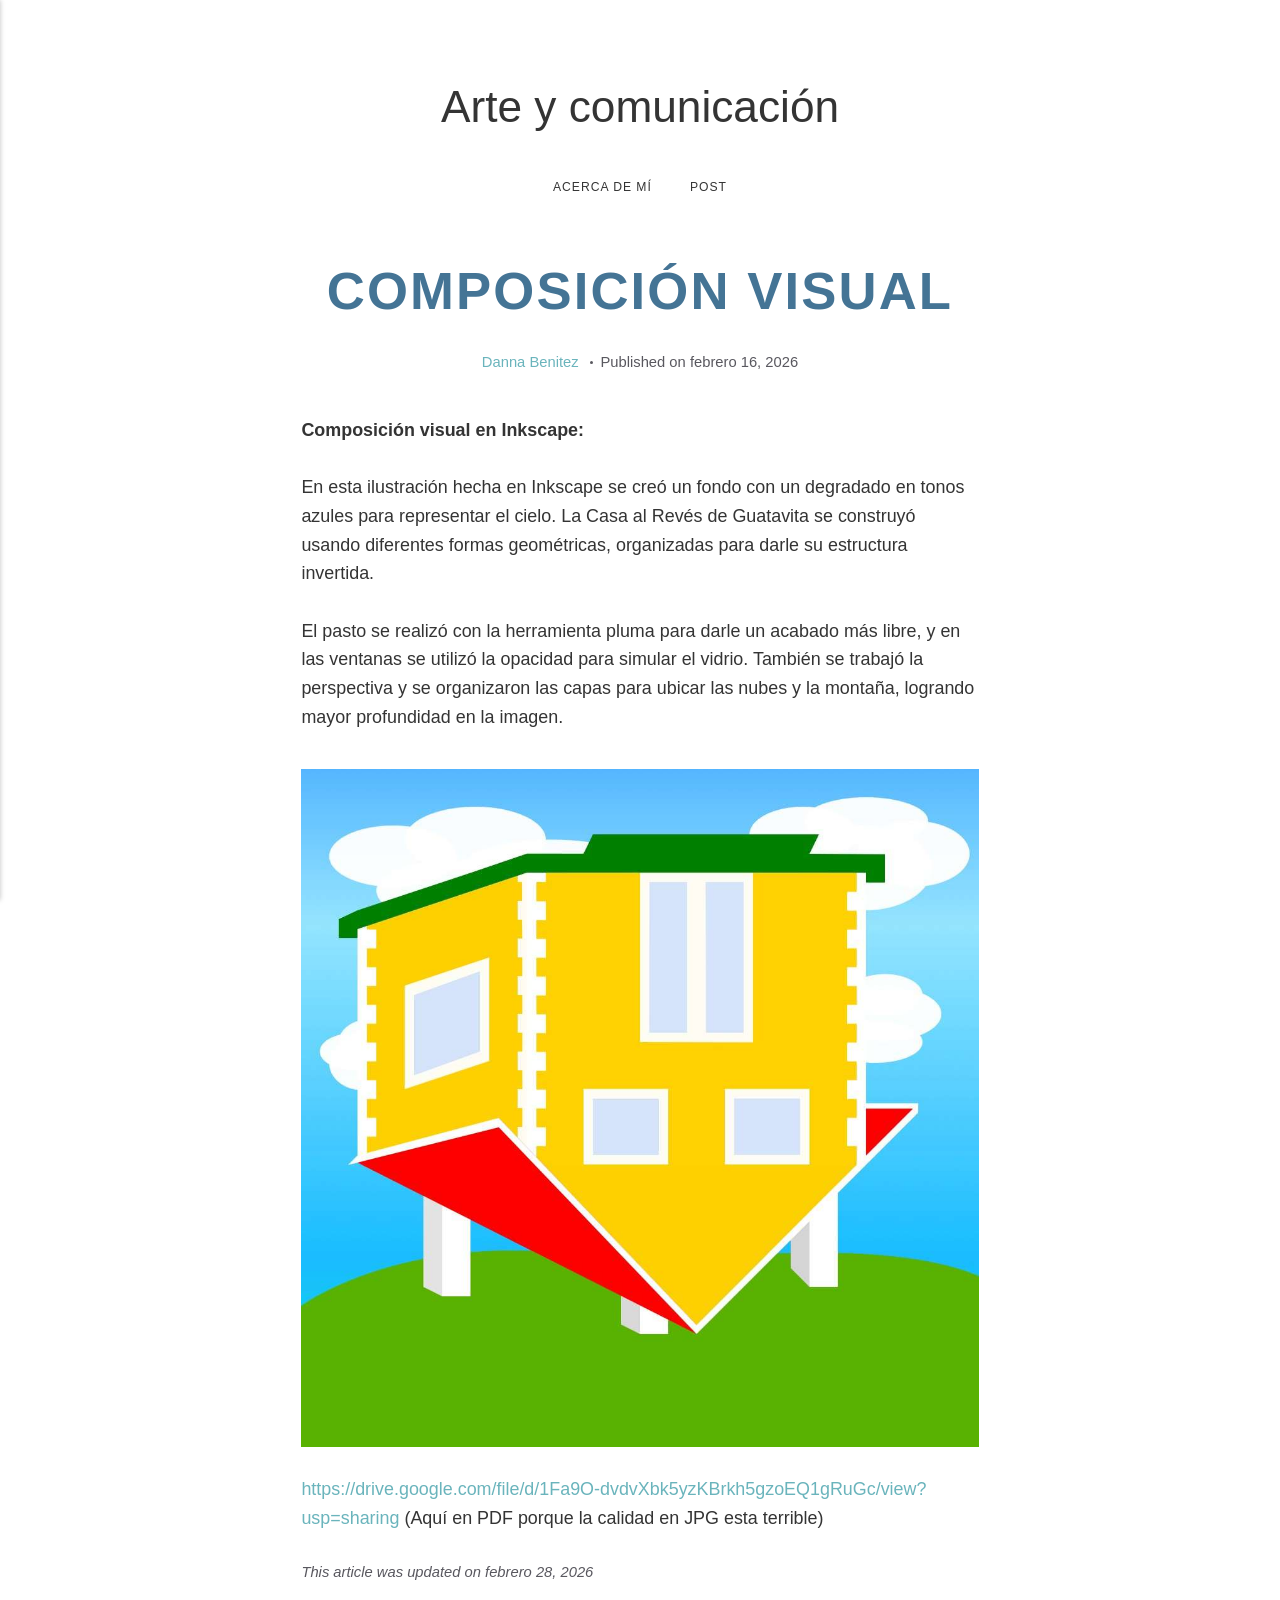
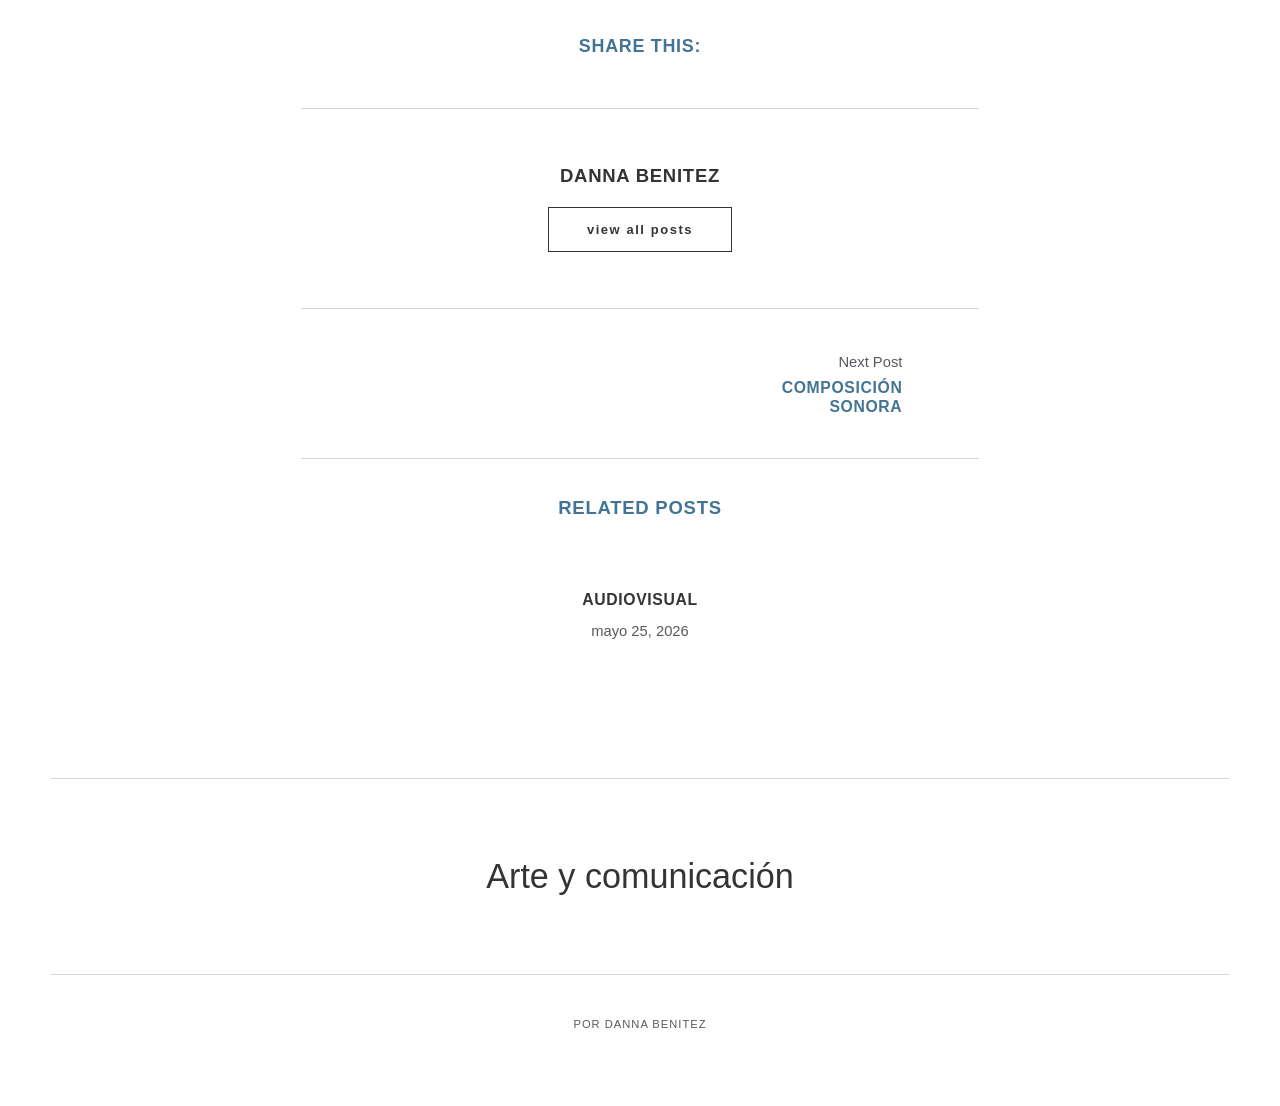
<file: mi-composicion-visual.html>
<!DOCTYPE html><html lang="es"><head><meta charset="utf-8"><meta http-equiv="X-UA-Compatible" content="IE=edge"><meta name="viewport" content="width=device-width,initial-scale=1"><title>Composición visual - Arte y comunicación</title><meta name="description" content="Composición visual en Inkscape: En esta ilustración hecha en Inkscape se creó un fondo con un degradado en tonos azules&hellip;"><meta name="generator" content="Publii Open-Source CMS for Static Site"><link rel="canonical" href="https://dannabenitez088-glitch.github.io/arte-comunicacion/mi-composicion-visual.html"><link rel="alternate" type="application/atom+xml" href="https://dannabenitez088-glitch.github.io/arte-comunicacion/feed.xml" title="Arte y comunicación - RSS"><link rel="alternate" type="application/json" href="https://dannabenitez088-glitch.github.io/arte-comunicacion/feed.json" title="Arte y comunicación - JSON"><meta property="og:title" content="Composición visual"><meta property="og:site_name" content="Arte y comunicación"><meta property="og:description" content="Composición visual en Inkscape: En esta ilustración hecha en Inkscape se creó un fondo con un degradado en tonos azules&hellip;"><meta property="og:url" content="https://dannabenitez088-glitch.github.io/arte-comunicacion/mi-composicion-visual.html"><meta property="og:type" content="article"><link rel="shortcut icon" href="https://dannabenitez088-glitch.github.io/arte-comunicacion/media/website/Galaxia-novio.jpg" type="image/x-icon"><link rel="stylesheet" href="https://dannabenitez088-glitch.github.io/arte-comunicacion/assets/css/style.css?v=3adf69c5636855df0ee8ed0070f5b901"><script type="application/ld+json">{"@context":"http://schema.org","@type":"Article","mainEntityOfPage":{"@type":"WebPage","@id":"https://dannabenitez088-glitch.github.io/arte-comunicacion/mi-composicion-visual.html"},"headline":"Composición visual","datePublished":"2026-02-16T11:36-05:00","dateModified":"2026-02-28T23:39-05:00","description":"Composición visual en Inkscape: En esta ilustración hecha en Inkscape se creó un fondo con un degradado en tonos azules&hellip;","author":{"@type":"Person","name":"Danna Benitez","url":"https://dannabenitez088-glitch.github.io/arte-comunicacion/authors/danna-benitez/"},"publisher":{"@type":"Organization","name":"Danna Benitez"}}</script><style></style><noscript><style>img[loading] {
                    opacity: 1;
                }</style></noscript></head><body class="post-template"><div class="container"><header class="header"><a class="logo" href="https://dannabenitez088-glitch.github.io/arte-comunicacion/">Arte y comunicación</a><nav class="navbar js-navbar"><button class="navbar__toggle js-toggle" aria-label="Menu"><span class="navbar__toggle-box"><span class="navbar__toggle-inner">Menu</span></span></button><ul class="navbar__menu"><li><a href="https://dannabenitez088-glitch.github.io/arte-comunicacion/acerca-de-mi.html" target="_self">Acerca de mí</a></li><li><a href="https://dannabenitez088-glitch.github.io/arte-comunicacion/" target="_self">Post</a></li></ul></nav></header><main class="post"><article class="content wrapper"><header class="hero"><h1>Composición visual</h1><p class="hero__meta"><a href="https://dannabenitez088-glitch.github.io/arte-comunicacion/authors/danna-benitez/" rel="author" title="Danna Benitez">Danna Benitez</a> <span>Published on <time datetime="2026-02-16T11:36">febrero 16, 2026</time></span></p></header><div class="content__entry"><p><strong>Composición visual en Inkscape:</strong></p><div class="flex flex-col text-sm pb-25"><article class="text-token-text-primary w-full focus:outline-none [--shadow-height:45px] has-data-writing-block:pointer-events-none has-data-writing-block:-mt-(--shadow-height) has-data-writing-block:pt-(--shadow-height) [&amp;:has([data-writing-block])&gt;*]:pointer-events-auto scroll-mt-[calc(var(--header-height)+min(200px,max(70px,20svh)))]" dir="auto" tabindex="-1" data-turn-id="request-WEB:1c6ded6b-c8f6-43af-973c-6bd43eb3e2e0-1" data-testid="conversation-turn-4" data-scroll-anchor="true" data-turn="assistant"><div class="text-base my-auto mx-auto pb-10 [--thread-content-margin:--spacing(4)] @w-sm/main:[--thread-content-margin:--spacing(6)] @w-lg/main:[--thread-content-margin:--spacing(16)] px-(--thread-content-margin)"><div class="[--thread-content-max-width:40rem] @w-lg/main:[--thread-content-max-width:48rem] mx-auto max-w-(--thread-content-max-width) flex-1 group/turn-messages focus-visible:outline-hidden relative flex w-full min-w-0 flex-col agent-turn" tabindex="-1"><div class="flex max-w-full flex-col grow"><div class="min-h-8 text-message relative flex w-full flex-col items-end gap-2 text-start break-words whitespace-normal [.text-message+&amp;]:mt-1" dir="auto" data-message-author-role="assistant" data-message-id="ea9734ff-35a2-472d-ba7b-b30090465e80" data-message-model-slug="gpt-5-2"><div class="flex w-full flex-col gap-1 empty:hidden first:pt-[1px]"><div class="markdown prose dark:prose-invert w-full wrap-break-word light markdown-new-styling"><p data-start="0" data-end="247">En esta ilustración hecha en<strong> </strong>Inkscape se creó un fondo con un degradado en tonos azules para representar el cielo. La Casa al Revés de Guatavita se construyó usando diferentes formas geométricas, organizadas para darle su estructura invertida.</p><p data-start="249" data-end="529" data-is-last-node="" data-is-only-node="">El pasto se realizó con la herramienta pluma para darle un acabado más libre, y en las ventanas se utilizó la opacidad para simular el vidrio. También se trabajó la perspectiva y se organizaron las capas para ubicar las nubes y la montaña, logrando mayor profundidad en la imagen.</p><figure class="post__image"><img loading="lazy" src="https://dannabenitez088-glitch.github.io/arte-comunicacion/media/posts/2/Guatavita-casa-al-reves.jpg" alt="" width="1080" height="1080" sizes="(max-width: 768px) 100vw, 1360px" srcset="https://dannabenitez088-glitch.github.io/arte-comunicacion/media/posts/2/responsive/Guatavita-casa-al-reves-xs.jpg 300w, https://dannabenitez088-glitch.github.io/arte-comunicacion/media/posts/2/responsive/Guatavita-casa-al-reves-sm.jpg 480w, https://dannabenitez088-glitch.github.io/arte-comunicacion/media/posts/2/responsive/Guatavita-casa-al-reves-md.jpg 768w, https://dannabenitez088-glitch.github.io/arte-comunicacion/media/posts/2/responsive/Guatavita-casa-al-reves-lg.jpg 1024w, https://dannabenitez088-glitch.github.io/arte-comunicacion/media/posts/2/responsive/Guatavita-casa-al-reves-xl.jpg 1360w"></figure></div></div></div></div><div class="z-0 flex min-h-[46px] justify-start"><p><a href="https://drive.google.com/file/d/1Fa9O-dvdvXbk5yzKBrkh5gzoEQ1gRuGc/view?usp=sharing" title="Guatavita en PDF">https://drive.google.com/file/d/1Fa9O-dvdvXbk5yzKBrkh5gzoEQ1gRuGc/view?usp=sharing</a> (Aquí en PDF porque la calidad en JPG esta terrible)</p></div></div></div></article></div></div><footer class="content__footer"><p class="content__last-updated">This article was updated on febrero 28, 2026</p><div class="content__share-tag-wrap"><div class="content__share"><h3 class="h6">Share this:</h3></div></div><div class="content__bio"><h3 class="h5"><a href="https://dannabenitez088-glitch.github.io/arte-comunicacion/authors/danna-benitez/" class="inverse" title="Danna Benitez">Danna Benitez</a></h3><p><a href="https://dannabenitez088-glitch.github.io/arte-comunicacion/authors/danna-benitez/" class="btn">View all posts</a></p></div><nav class="content__nav"><div class="content__nav__next"><a href="https://dannabenitez088-glitch.github.io/arte-comunicacion/composicion-sonora.html" class="content__nav__link" rel="next"><div class="content__nav__text">Next Post<h3 class="h5">Composición sonora</h3></div></a></div></nav><div class="content__related"><h3 class="h5">Related posts</h3><div class="content__related__wrap"><figure><figcaption><h4><a href="https://dannabenitez088-glitch.github.io/arte-comunicacion/audiovisual.html" class="inverse">Audiovisual</a></h4><time datetime="2026-05-25T14:23">mayo 25, 2026</time></figcaption></figure></div></div></footer></article></main><footer class="footer"><a class="logo" href="https://dannabenitez088-glitch.github.io/arte-comunicacion/">Arte y comunicación</a><nav class="footer__nav"><ul></ul></nav><div class="footer__copyright">Por Danna Benitez</div></footer></div><script>window.publiiThemeMenuConfig={mobileMenuMode:'sidebar',animationSpeed:300,submenuWidth:'auto',doubleClickTime:500,mobileMenuExpandableSubmenus:true,relatedContainerForOverlayMenuSelector:'.navbar',};</script><script defer="defer" src="https://dannabenitez088-glitch.github.io/arte-comunicacion/assets/js/scripts.min.js?v=b103b2211e74472ffa1a0d35c0918ecc"></script><script>/*<![CDATA[*/var images=document.querySelectorAll("img[loading]");for(var i=0;i<images.length;i++){if(images[i].complete){images[i].classList.add("is-loaded")}else{images[i].addEventListener("load",function(){this.classList.add("is-loaded")},false)}};/*]]>*/</script></body></html>
</file>
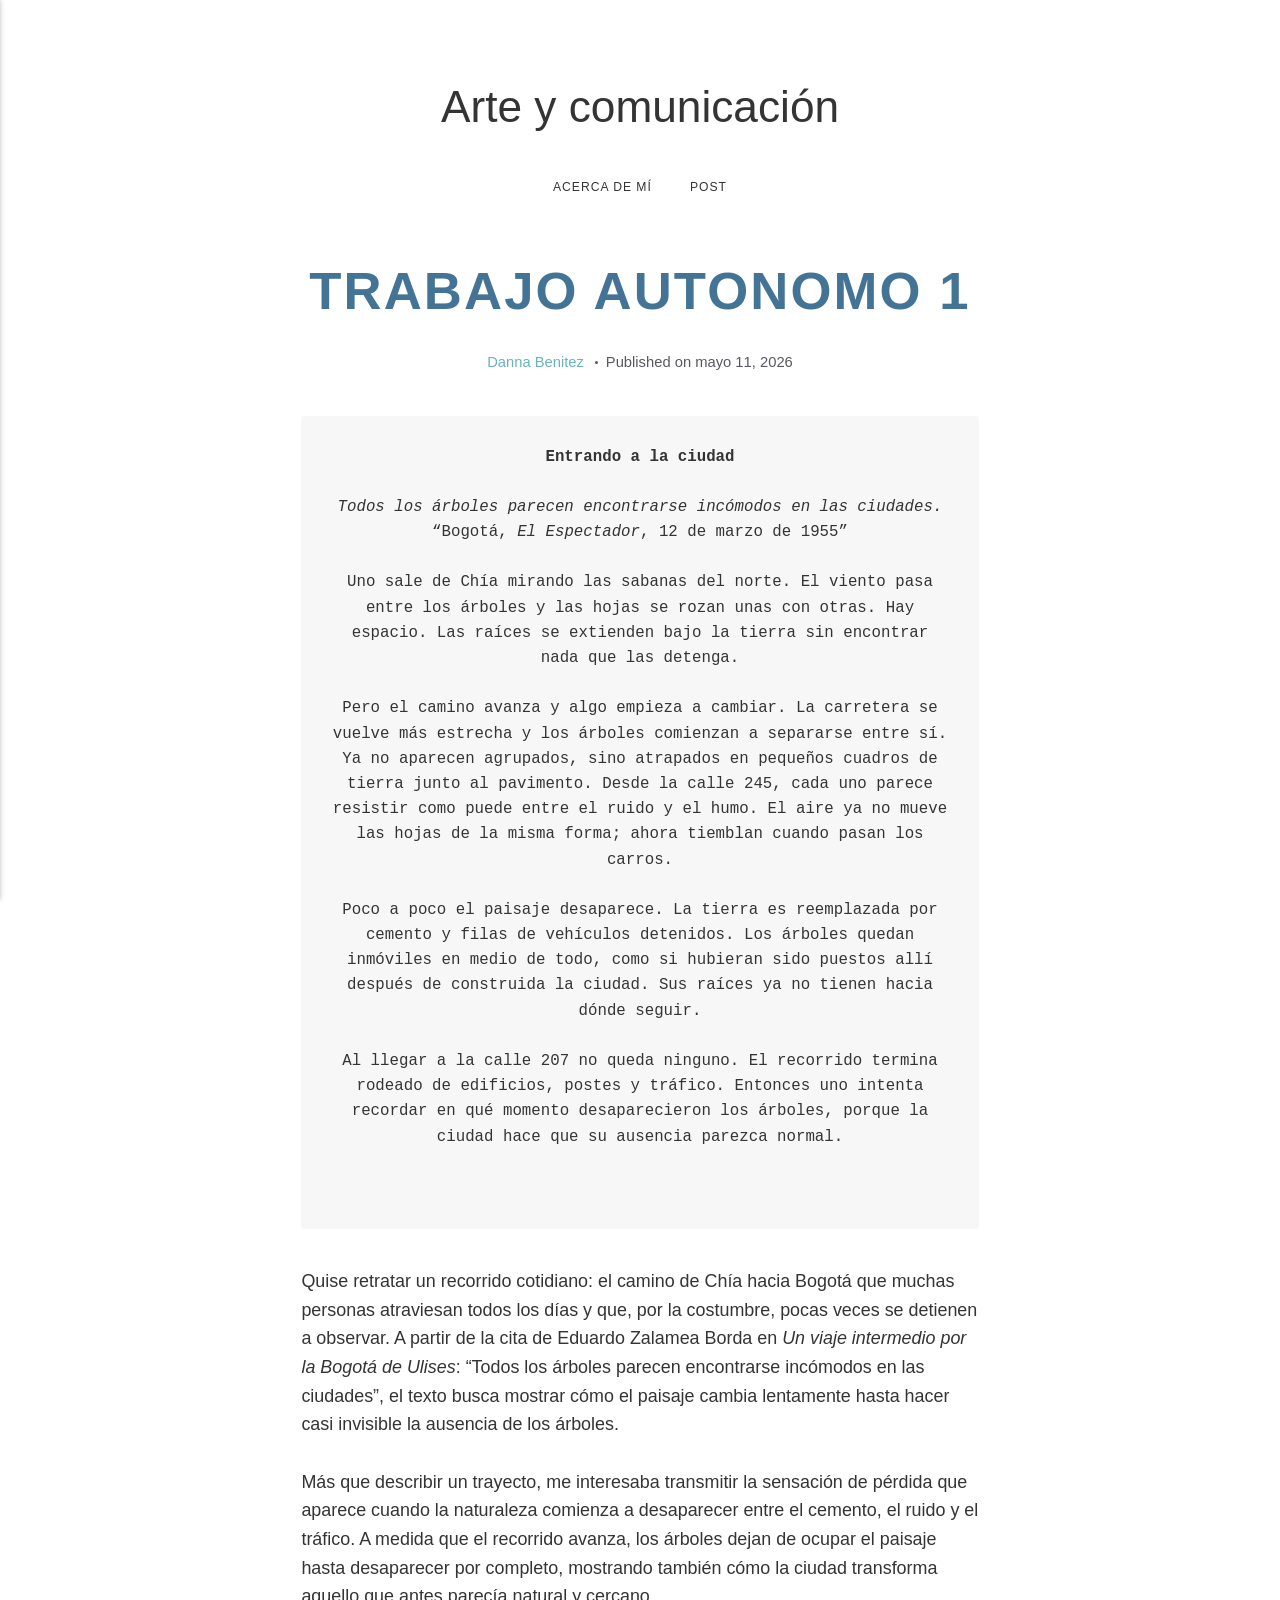
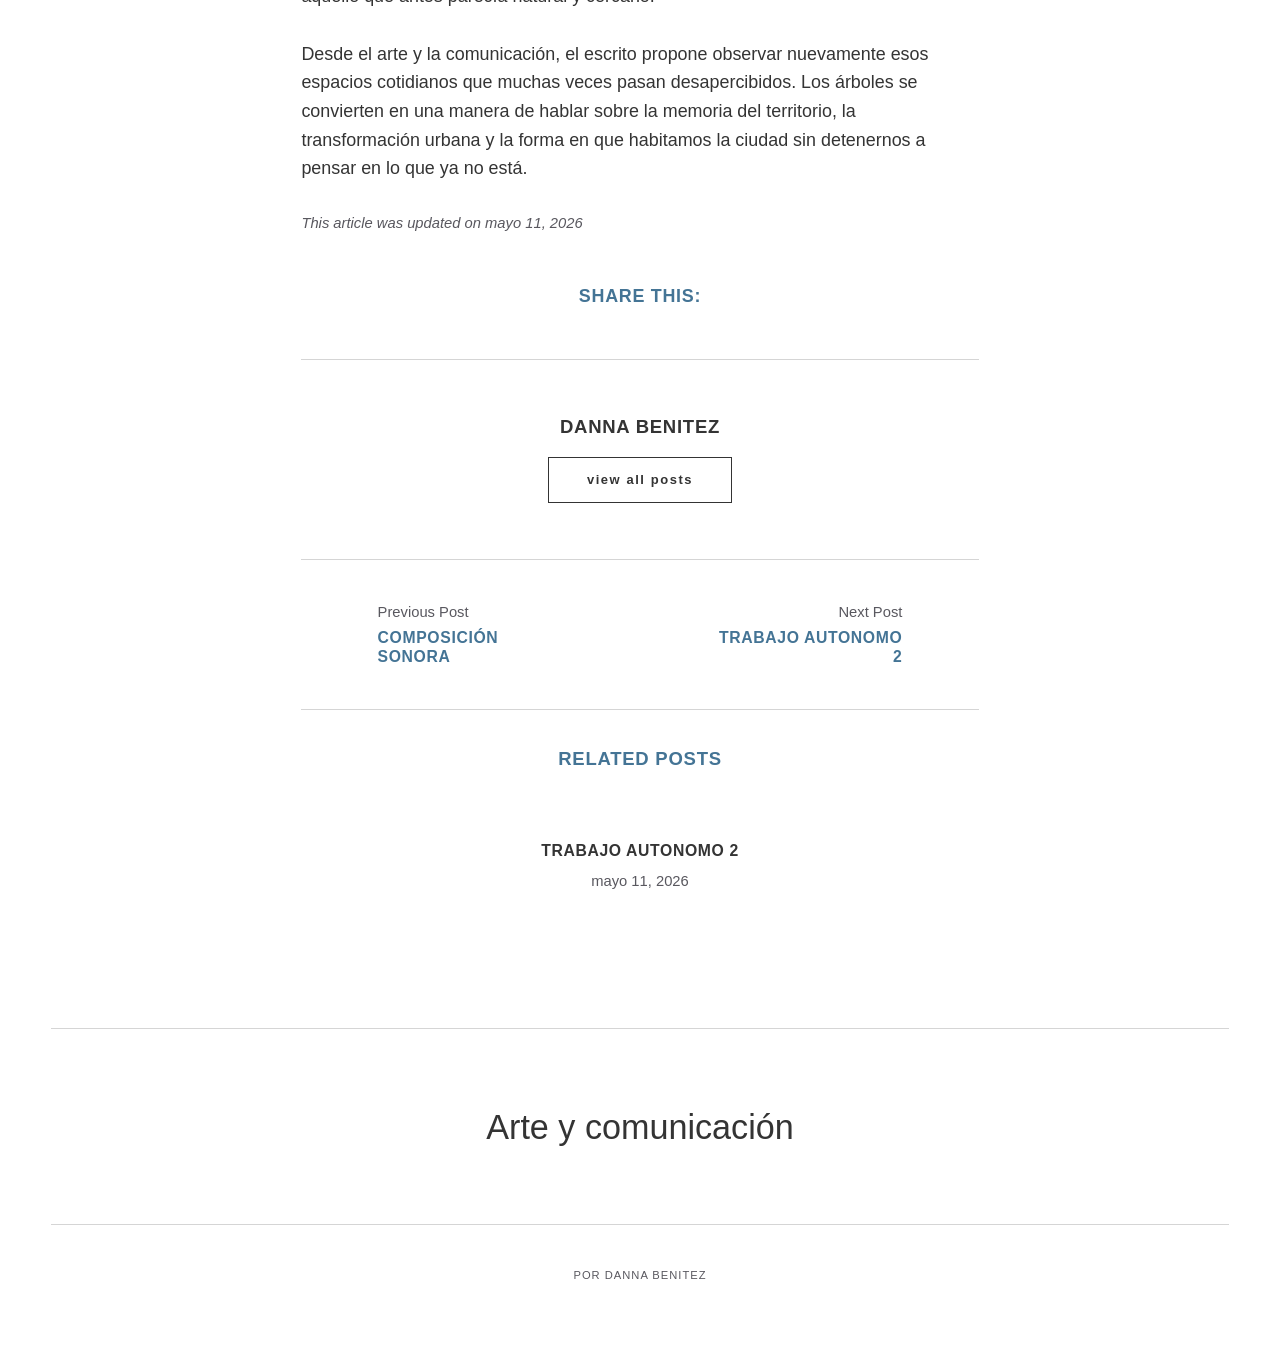
<file: trabajo-autonomo-1.html>
<!DOCTYPE html><html lang="es"><head><meta charset="utf-8"><meta http-equiv="X-UA-Compatible" content="IE=edge"><meta name="viewport" content="width=device-width,initial-scale=1"><title>Trabajo autonomo 1 - Arte y comunicación</title><meta name="description" content="Entrando a la ciudad Todos los árboles parecen encontrarse incómodos en las ciudades. “Bogotá, El Espectador, 12 de marzo de&hellip;"><meta name="generator" content="Publii Open-Source CMS for Static Site"><link rel="canonical" href="https://dannabenitez088-glitch.github.io/arte-comunicacion/trabajo-autonomo-1.html"><link rel="alternate" type="application/atom+xml" href="https://dannabenitez088-glitch.github.io/arte-comunicacion/feed.xml" title="Arte y comunicación - RSS"><link rel="alternate" type="application/json" href="https://dannabenitez088-glitch.github.io/arte-comunicacion/feed.json" title="Arte y comunicación - JSON"><meta property="og:title" content="Trabajo autonomo 1"><meta property="og:site_name" content="Arte y comunicación"><meta property="og:description" content="Entrando a la ciudad Todos los árboles parecen encontrarse incómodos en las ciudades. “Bogotá, El Espectador, 12 de marzo de&hellip;"><meta property="og:url" content="https://dannabenitez088-glitch.github.io/arte-comunicacion/trabajo-autonomo-1.html"><meta property="og:type" content="article"><link rel="shortcut icon" href="https://dannabenitez088-glitch.github.io/arte-comunicacion/media/website/Galaxia-novio.jpg" type="image/x-icon"><link rel="stylesheet" href="https://dannabenitez088-glitch.github.io/arte-comunicacion/assets/css/style.css?v=3adf69c5636855df0ee8ed0070f5b901"><script type="application/ld+json">{"@context":"http://schema.org","@type":"Article","mainEntityOfPage":{"@type":"WebPage","@id":"https://dannabenitez088-glitch.github.io/arte-comunicacion/trabajo-autonomo-1.html"},"headline":"Trabajo autonomo 1","datePublished":"2026-05-11T19:11-05:00","dateModified":"2026-05-11T19:11-05:00","description":"Entrando a la ciudad Todos los árboles parecen encontrarse incómodos en las ciudades. “Bogotá, El Espectador, 12 de marzo de&hellip;","author":{"@type":"Person","name":"Danna Benitez","url":"https://dannabenitez088-glitch.github.io/arte-comunicacion/authors/danna-benitez/"},"publisher":{"@type":"Organization","name":"Danna Benitez"}}</script><style></style><noscript><style>img[loading] {
                    opacity: 1;
                }</style></noscript></head><body class="post-template"><div class="container"><header class="header"><a class="logo" href="https://dannabenitez088-glitch.github.io/arte-comunicacion/">Arte y comunicación</a><nav class="navbar js-navbar"><button class="navbar__toggle js-toggle" aria-label="Menu"><span class="navbar__toggle-box"><span class="navbar__toggle-inner">Menu</span></span></button><ul class="navbar__menu"><li><a href="https://dannabenitez088-glitch.github.io/arte-comunicacion/acerca-de-mi.html" target="_self">Acerca de mí</a></li><li><a href="https://dannabenitez088-glitch.github.io/arte-comunicacion/" target="_self">Post</a></li></ul></nav></header><main class="post"><article class="content wrapper"><header class="hero"><h1>Trabajo autonomo 1</h1><p class="hero__meta"><a href="https://dannabenitez088-glitch.github.io/arte-comunicacion/authors/danna-benitez/" rel="author" title="Danna Benitez">Danna Benitez</a> <span>Published on <time datetime="2026-05-11T19:11">mayo 11, 2026</time></span></p></header><div class="content__entry"><pre class="align-center"><strong>Entrando a la ciudad<br><br></strong><em data-start="29" data-end="95">Todos los árboles parecen encontrarse incómodos en las ciudades.</em><br data-start="95" data-end="98">“Bogotá, <em data-start="107" data-end="122">El Espectador</em>, 12 de marzo de 1955”<br><br>Uno sale de Chía mirando las sabanas del norte. El viento pasa entre los árboles y las hojas se rozan unas con otras. Hay espacio. Las raíces se extienden bajo la tierra sin encontrar nada que las detenga.<br><br>Pero el camino avanza y algo empieza a cambiar. La carretera se vuelve más estrecha y los árboles comienzan a separarse entre sí. Ya no aparecen agrupados, sino atrapados en pequeños cuadros de tierra junto al pavimento. Desde la calle 245, cada uno parece resistir como puede entre el ruido y el humo. El aire ya no mueve las hojas de la misma forma; ahora tiemblan cuando pasan los carros.<br><br>Poco a poco el paisaje desaparece. La tierra es reemplazada por cemento y filas de vehículos detenidos. Los árboles quedan inmóviles en medio de todo, como si hubieran sido puestos allí después de construida la ciudad. Sus raíces ya no tienen hacia dónde seguir.<br><br>Al llegar a la calle 207 no queda ninguno. El recorrido termina rodeado de edificios, postes y tráfico. Entonces uno intenta recordar en qué momento desaparecieron los árboles, porque la ciudad hace que su ausencia parezca normal.<br><br><br></pre><p data-start="0" data-end="452">Quise retratar un recorrido cotidiano: el camino de Chía hacia Bogotá que muchas personas atraviesan todos los días y que, por la costumbre, pocas veces se detienen a observar. A partir de la cita de Eduardo Zalamea Borda en <em data-start="225" data-end="270">Un viaje intermedio por la Bogotá de Ulises</em>: “Todos los árboles parecen encontrarse incómodos en las ciudades”, el texto busca mostrar cómo el paisaje cambia lentamente hasta hacer casi invisible la ausencia de los árboles.</p><p data-start="454" data-end="826">Más que describir un trayecto, me interesaba transmitir la sensación de pérdida que aparece cuando la naturaleza comienza a desaparecer entre el cemento, el ruido y el tráfico. A medida que el recorrido avanza, los árboles dejan de ocupar el paisaje hasta desaparecer por completo, mostrando también cómo la ciudad transforma aquello que antes parecía natural y cercano.</p><p data-start="828" data-end="1155" data-is-last-node="" data-is-only-node="">Desde el arte y la comunicación, el escrito propone observar nuevamente esos espacios cotidianos que muchas veces pasan desapercibidos. Los árboles se convierten en una manera de hablar sobre la memoria del territorio, la transformación urbana y la forma en que habitamos la ciudad sin detenernos a pensar en lo que ya no está.</p></div><footer class="content__footer"><p class="content__last-updated">This article was updated on mayo 11, 2026</p><div class="content__share-tag-wrap"><div class="content__share"><h3 class="h6">Share this:</h3></div></div><div class="content__bio"><h3 class="h5"><a href="https://dannabenitez088-glitch.github.io/arte-comunicacion/authors/danna-benitez/" class="inverse" title="Danna Benitez">Danna Benitez</a></h3><p><a href="https://dannabenitez088-glitch.github.io/arte-comunicacion/authors/danna-benitez/" class="btn">View all posts</a></p></div><nav class="content__nav"><div class="content__nav__prev"><a href="https://dannabenitez088-glitch.github.io/arte-comunicacion/composicion-sonora.html" class="content__nav__link" rel="prev"><div class="content__nav__text">Previous Post<h3 class="h5">Composición sonora</h3></div></a></div><div class="content__nav__next"><a href="https://dannabenitez088-glitch.github.io/arte-comunicacion/trabajo-autonomo-2.html" class="content__nav__link" rel="next"><div class="content__nav__text">Next Post<h3 class="h5">Trabajo autonomo 2</h3></div></a></div></nav><div class="content__related"><h3 class="h5">Related posts</h3><div class="content__related__wrap"><figure><figcaption><h4><a href="https://dannabenitez088-glitch.github.io/arte-comunicacion/trabajo-autonomo-2.html" class="inverse">Trabajo autonomo 2</a></h4><time datetime="2026-05-11T19:18">mayo 11, 2026</time></figcaption></figure></div></div></footer></article></main><footer class="footer"><a class="logo" href="https://dannabenitez088-glitch.github.io/arte-comunicacion/">Arte y comunicación</a><nav class="footer__nav"><ul></ul></nav><div class="footer__copyright">Por Danna Benitez</div></footer></div><script>window.publiiThemeMenuConfig={mobileMenuMode:'sidebar',animationSpeed:300,submenuWidth:'auto',doubleClickTime:500,mobileMenuExpandableSubmenus:true,relatedContainerForOverlayMenuSelector:'.navbar',};</script><script defer="defer" src="https://dannabenitez088-glitch.github.io/arte-comunicacion/assets/js/scripts.min.js?v=b103b2211e74472ffa1a0d35c0918ecc"></script><script>/*<![CDATA[*/var images=document.querySelectorAll("img[loading]");for(var i=0;i<images.length;i++){if(images[i].complete){images[i].classList.add("is-loaded")}else{images[i].addEventListener("load",function(){this.classList.add("is-loaded")},false)}};/*]]>*/</script></body></html>
</file>
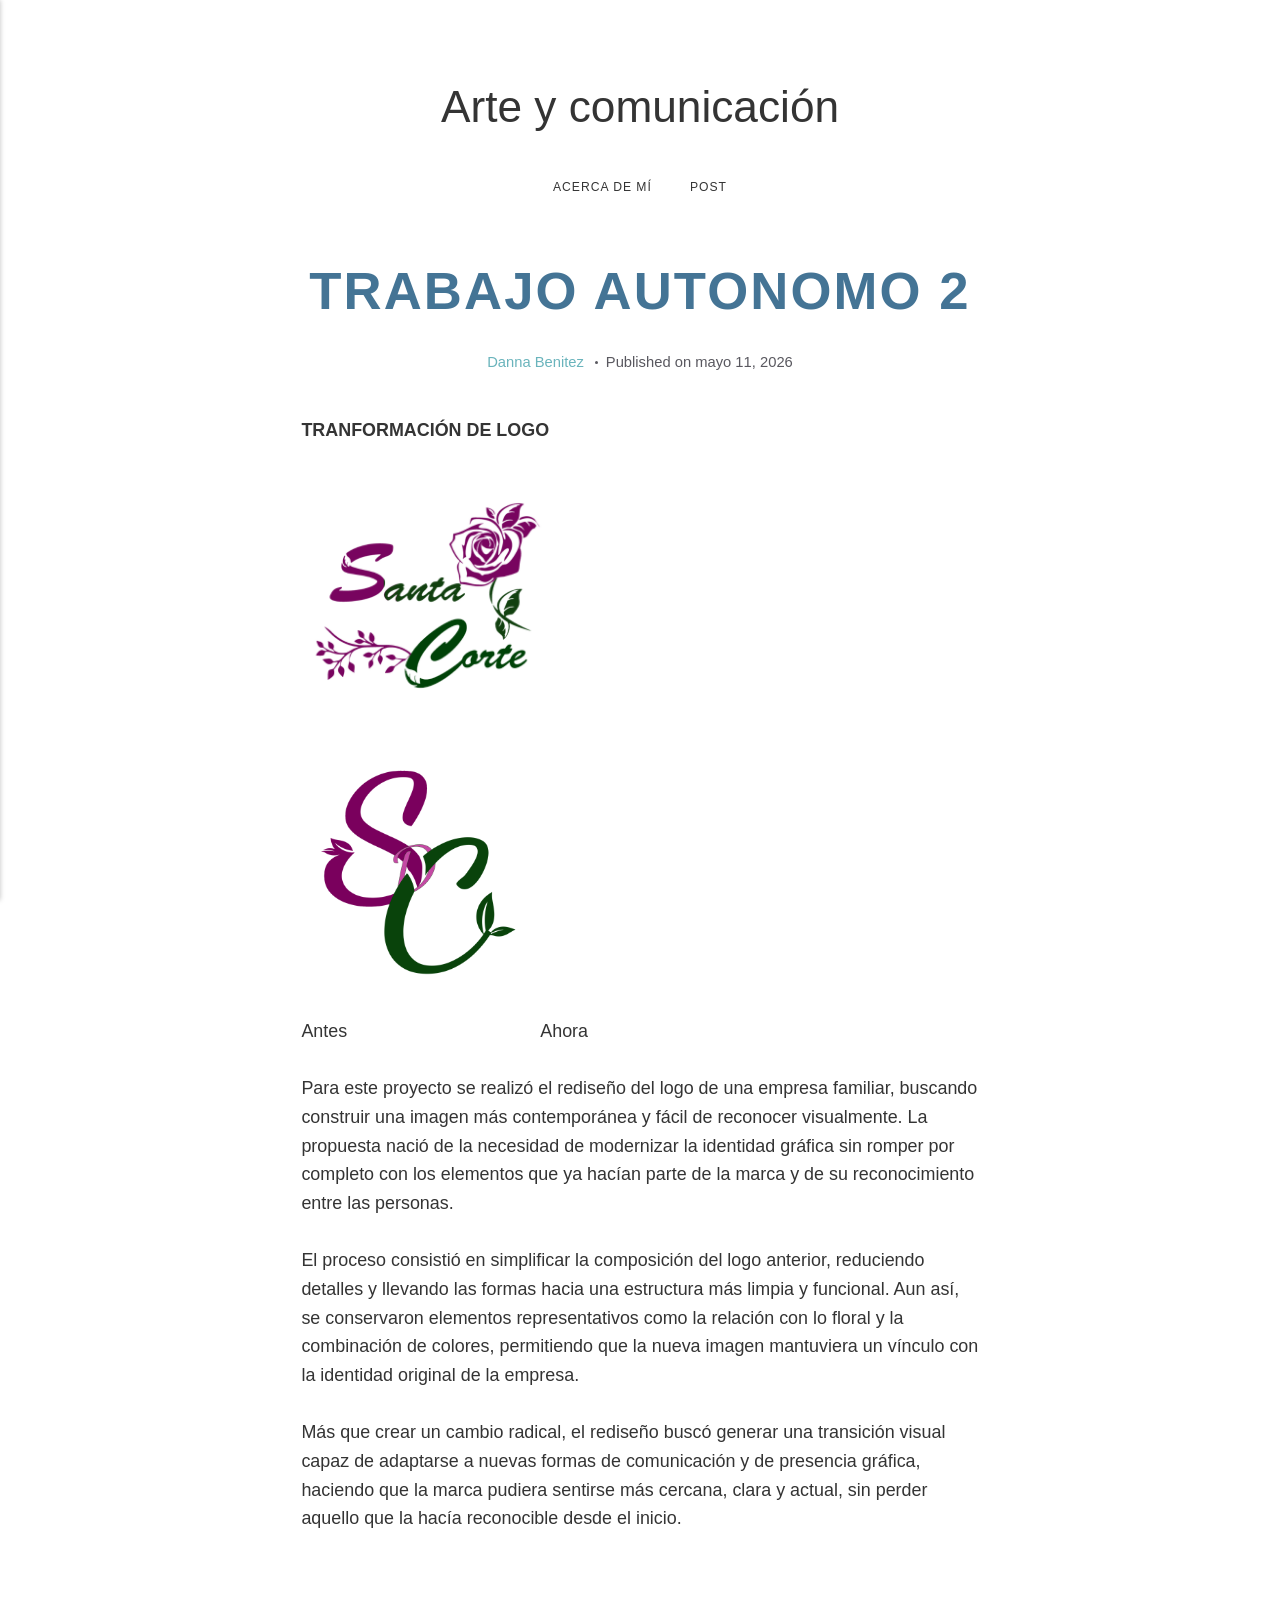
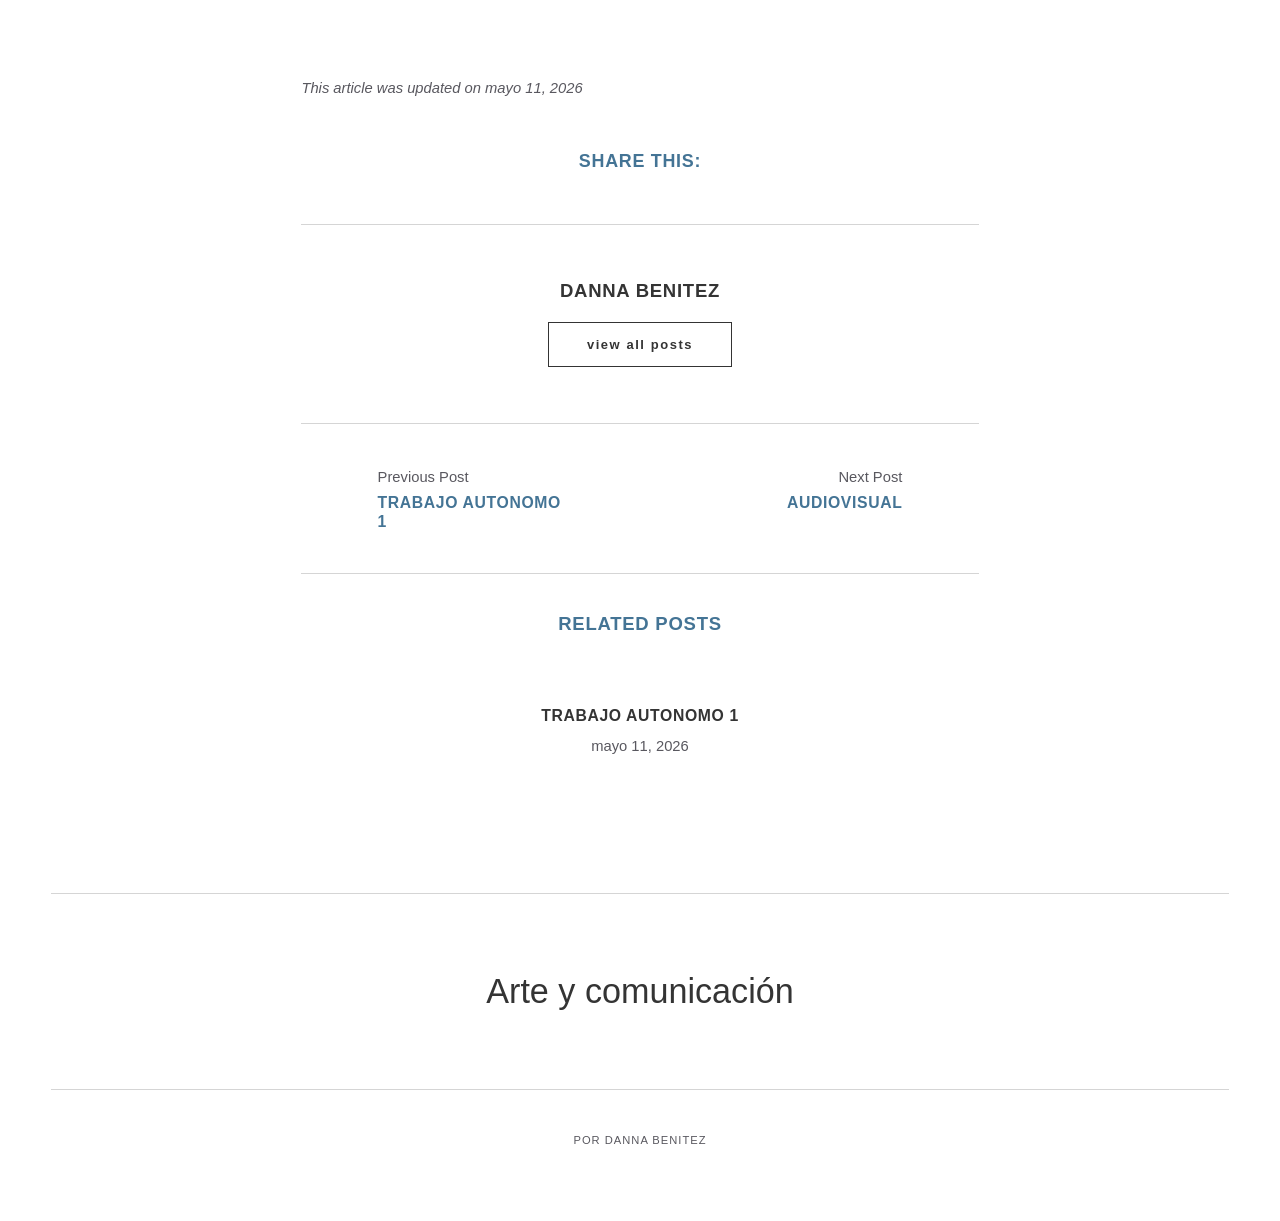
<file: trabajo-autonomo-2.html>
<!DOCTYPE html><html lang="es"><head><meta charset="utf-8"><meta http-equiv="X-UA-Compatible" content="IE=edge"><meta name="viewport" content="width=device-width,initial-scale=1"><title>Trabajo autonomo 2 - Arte y comunicación</title><meta name="description" content="TRANFORMACIÓN DE LOGO Antes Ahora Para este proyecto se realizó el rediseño del logo de una empresa familiar, buscando construir&hellip;"><meta name="generator" content="Publii Open-Source CMS for Static Site"><link rel="canonical" href="https://dannabenitez088-glitch.github.io/arte-comunicacion/trabajo-autonomo-2.html"><link rel="alternate" type="application/atom+xml" href="https://dannabenitez088-glitch.github.io/arte-comunicacion/feed.xml" title="Arte y comunicación - RSS"><link rel="alternate" type="application/json" href="https://dannabenitez088-glitch.github.io/arte-comunicacion/feed.json" title="Arte y comunicación - JSON"><meta property="og:title" content="Trabajo autonomo 2"><meta property="og:site_name" content="Arte y comunicación"><meta property="og:description" content="TRANFORMACIÓN DE LOGO Antes Ahora Para este proyecto se realizó el rediseño del logo de una empresa familiar, buscando construir&hellip;"><meta property="og:url" content="https://dannabenitez088-glitch.github.io/arte-comunicacion/trabajo-autonomo-2.html"><meta property="og:type" content="article"><link rel="shortcut icon" href="https://dannabenitez088-glitch.github.io/arte-comunicacion/media/website/Galaxia-novio.jpg" type="image/x-icon"><link rel="stylesheet" href="https://dannabenitez088-glitch.github.io/arte-comunicacion/assets/css/style.css?v=3adf69c5636855df0ee8ed0070f5b901"><script type="application/ld+json">{"@context":"http://schema.org","@type":"Article","mainEntityOfPage":{"@type":"WebPage","@id":"https://dannabenitez088-glitch.github.io/arte-comunicacion/trabajo-autonomo-2.html"},"headline":"Trabajo autonomo 2","datePublished":"2026-05-11T19:18-05:00","dateModified":"2026-05-11T19:18-05:00","description":"TRANFORMACIÓN DE LOGO Antes Ahora Para este proyecto se realizó el rediseño del logo de una empresa familiar, buscando construir&hellip;","author":{"@type":"Person","name":"Danna Benitez","url":"https://dannabenitez088-glitch.github.io/arte-comunicacion/authors/danna-benitez/"},"publisher":{"@type":"Organization","name":"Danna Benitez"}}</script><style></style><noscript><style>img[loading] {
                    opacity: 1;
                }</style></noscript></head><body class="post-template"><div class="container"><header class="header"><a class="logo" href="https://dannabenitez088-glitch.github.io/arte-comunicacion/">Arte y comunicación</a><nav class="navbar js-navbar"><button class="navbar__toggle js-toggle" aria-label="Menu"><span class="navbar__toggle-box"><span class="navbar__toggle-inner">Menu</span></span></button><ul class="navbar__menu"><li><a href="https://dannabenitez088-glitch.github.io/arte-comunicacion/acerca-de-mi.html" target="_self">Acerca de mí</a></li><li><a href="https://dannabenitez088-glitch.github.io/arte-comunicacion/" target="_self">Post</a></li></ul></nav></header><main class="post"><article class="content wrapper"><header class="hero"><h1>Trabajo autonomo 2</h1><p class="hero__meta"><a href="https://dannabenitez088-glitch.github.io/arte-comunicacion/authors/danna-benitez/" rel="author" title="Danna Benitez">Danna Benitez</a> <span>Published on <time datetime="2026-05-11T19:18">mayo 11, 2026</time></span></p></header><div class="content__entry"><figure class="post__image"><strong>TRANFORMACIÓN DE LOGO</strong><br><br><img src="https://dannabenitez088-glitch.github.io/arte-comunicacion/media/posts/5/NUEVO-LOGO-SANTACORTE.png" alt="" width="244" height="244" sizes="(max-width: 768px) 100vw, 1360px" srcset="https://dannabenitez088-glitch.github.io/arte-comunicacion/media/posts/5/responsive/NUEVO-LOGO-SANTACORTE-xs.png 300w, https://dannabenitez088-glitch.github.io/arte-comunicacion/media/posts/5/responsive/NUEVO-LOGO-SANTACORTE-sm.png 480w, https://dannabenitez088-glitch.github.io/arte-comunicacion/media/posts/5/responsive/NUEVO-LOGO-SANTACORTE-md.png 768w, https://dannabenitez088-glitch.github.io/arte-comunicacion/media/posts/5/responsive/NUEVO-LOGO-SANTACORTE-lg.png 1024w, https://dannabenitez088-glitch.github.io/arte-comunicacion/media/posts/5/responsive/NUEVO-LOGO-SANTACORTE-xl.png 1360w"></figure><figure class="post__image"><img loading="lazy" src="https://dannabenitez088-glitch.github.io/arte-comunicacion/media/posts/5/NUEVO-LOGO-01.png" alt="" width="233" height="233" sizes="(max-width: 768px) 100vw, 1360px" srcset="https://dannabenitez088-glitch.github.io/arte-comunicacion/media/posts/5/responsive/NUEVO-LOGO-01-xs.png 300w, https://dannabenitez088-glitch.github.io/arte-comunicacion/media/posts/5/responsive/NUEVO-LOGO-01-sm.png 480w, https://dannabenitez088-glitch.github.io/arte-comunicacion/media/posts/5/responsive/NUEVO-LOGO-01-md.png 768w, https://dannabenitez088-glitch.github.io/arte-comunicacion/media/posts/5/responsive/NUEVO-LOGO-01-lg.png 1024w, https://dannabenitez088-glitch.github.io/arte-comunicacion/media/posts/5/responsive/NUEVO-LOGO-01-xl.png 1360w"></figure><br>Antes                                       Ahora<p></p><div class="qMYqUG_convSearchResultHighlightRoot"><div class="relative w-full overflow-visible"><section class="text-token-text-primary w-full focus:outline-none [--shadow-height:45px] has-data-writing-block:pointer-events-none has-data-writing-block:-mt-(--shadow-height) has-data-writing-block:pt-(--shadow-height) [&amp;:has([data-writing-block])&gt;*]:pointer-events-auto [content-visibility:auto] supports-[content-visibility:auto]:[contain-intrinsic-size:auto_100lvh] R6Vx5W_threadScrollVars scroll-mb-[calc(var(--scroll-root-safe-area-inset-bottom,0px)+var(--thread-response-height))] scroll-mt-[calc(var(--header-height)+min(200px,max(70px,20svh)))]" dir="auto" data-turn-id="request-WEB:7d5d9359-88c6-4fe9-94e5-6f073c2084a2-9" data-turn-id-container="request-WEB:7d5d9359-88c6-4fe9-94e5-6f073c2084a2-9" data-testid="conversation-turn-18" data-scroll-anchor="false" data-turn="assistant"><div class="text-base my-auto mx-auto pb-10 [--thread-content-margin:var(--thread-content-margin-xs,calc(var(--spacing)*4))] @w-sm/main:[--thread-content-margin:var(--thread-content-margin-sm,calc(var(--spacing)*6))] @w-lg/main:[--thread-content-margin:var(--thread-content-margin-lg,calc(var(--spacing)*16))] px-(--thread-content-margin)"><div class="[--thread-content-max-width:40rem] @w-lg/main:[--thread-content-max-width:48rem] mx-auto max-w-(--thread-content-max-width) flex-1 group/turn-messages focus-visible:outline-hidden relative flex w-full min-w-0 flex-col agent-turn"><div class="flex max-w-full flex-col gap-4 grow"><div class="min-h-8 text-message relative flex w-full flex-col items-end gap-2 text-start break-words whitespace-normal outline-none keyboard-focused:focus-ring [.text-message+&amp;]:mt-1" dir="auto" tabindex="0" data-message-author-role="assistant" data-message-id="2bdbf71f-d361-4db9-bc5d-6e718684632e" data-message-model-slug="gpt-5-5" data-turn-start-message="true"><div class="flex w-full flex-col gap-1 empty:hidden"><div class="markdown prose dark:prose-invert wrap-break-word w-full light markdown-new-styling"><p data-start="0" data-end="346">Para este proyecto se realizó el rediseño del logo de una empresa familiar, buscando construir una imagen más contemporánea y fácil de reconocer visualmente. La propuesta nació de la necesidad de modernizar la identidad gráfica sin romper por completo con los elementos que ya hacían parte de la marca y de su reconocimiento entre las personas.</p><p data-start="348" data-end="711">El proceso consistió en simplificar la composición del logo anterior, reduciendo detalles y llevando las formas hacia una estructura más limpia y funcional. Aun así, se conservaron elementos representativos como la relación con lo floral y la combinación de colores, permitiendo que la nueva imagen mantuviera un vínculo con la identidad original de la empresa.</p><p data-start="713" data-end="997" data-is-last-node="" data-is-only-node="">Más que crear un cambio radical, el rediseño buscó generar una transición visual capaz de adaptarse a nuevas formas de comunicación y de presencia gráfica, haciendo que la marca pudiera sentirse más cercana, clara y actual, sin perder aquello que la hacía reconocible desde el inicio.</p></div></div></div></div><div class="z-0 flex min-h-[46px] justify-start"> </div><div class="mt-3 w-full empty:hidden"><div class="text-center"> </div></div></div></div></section><div class="contents"> </div></div></div><div class="pointer-events-none -mt-px h-px translate-y-[calc(var(--scroll-root-safe-area-inset-bottom)-14*var(--spacing))]" aria-hidden="true"> </div></div><footer class="content__footer"><p class="content__last-updated">This article was updated on mayo 11, 2026</p><div class="content__share-tag-wrap"><div class="content__share"><h3 class="h6">Share this:</h3></div></div><div class="content__bio"><h3 class="h5"><a href="https://dannabenitez088-glitch.github.io/arte-comunicacion/authors/danna-benitez/" class="inverse" title="Danna Benitez">Danna Benitez</a></h3><p><a href="https://dannabenitez088-glitch.github.io/arte-comunicacion/authors/danna-benitez/" class="btn">View all posts</a></p></div><nav class="content__nav"><div class="content__nav__prev"><a href="https://dannabenitez088-glitch.github.io/arte-comunicacion/trabajo-autonomo-1.html" class="content__nav__link" rel="prev"><div class="content__nav__text">Previous Post<h3 class="h5">Trabajo autonomo 1</h3></div></a></div><div class="content__nav__next"><a href="https://dannabenitez088-glitch.github.io/arte-comunicacion/audiovisual.html" class="content__nav__link" rel="next"><div class="content__nav__text">Next Post<h3 class="h5">Audiovisual</h3></div></a></div></nav><div class="content__related"><h3 class="h5">Related posts</h3><div class="content__related__wrap"><figure><figcaption><h4><a href="https://dannabenitez088-glitch.github.io/arte-comunicacion/trabajo-autonomo-1.html" class="inverse">Trabajo autonomo 1</a></h4><time datetime="2026-05-11T19:11">mayo 11, 2026</time></figcaption></figure></div></div></footer></article></main><footer class="footer"><a class="logo" href="https://dannabenitez088-glitch.github.io/arte-comunicacion/">Arte y comunicación</a><nav class="footer__nav"><ul></ul></nav><div class="footer__copyright">Por Danna Benitez</div></footer></div><script>window.publiiThemeMenuConfig={mobileMenuMode:'sidebar',animationSpeed:300,submenuWidth:'auto',doubleClickTime:500,mobileMenuExpandableSubmenus:true,relatedContainerForOverlayMenuSelector:'.navbar',};</script><script defer="defer" src="https://dannabenitez088-glitch.github.io/arte-comunicacion/assets/js/scripts.min.js?v=b103b2211e74472ffa1a0d35c0918ecc"></script><script>/*<![CDATA[*/var images=document.querySelectorAll("img[loading]");for(var i=0;i<images.length;i++){if(images[i].complete){images[i].classList.add("is-loaded")}else{images[i].addEventListener("load",function(){this.classList.add("is-loaded")},false)}};/*]]>*/</script></body></html>
</file>
